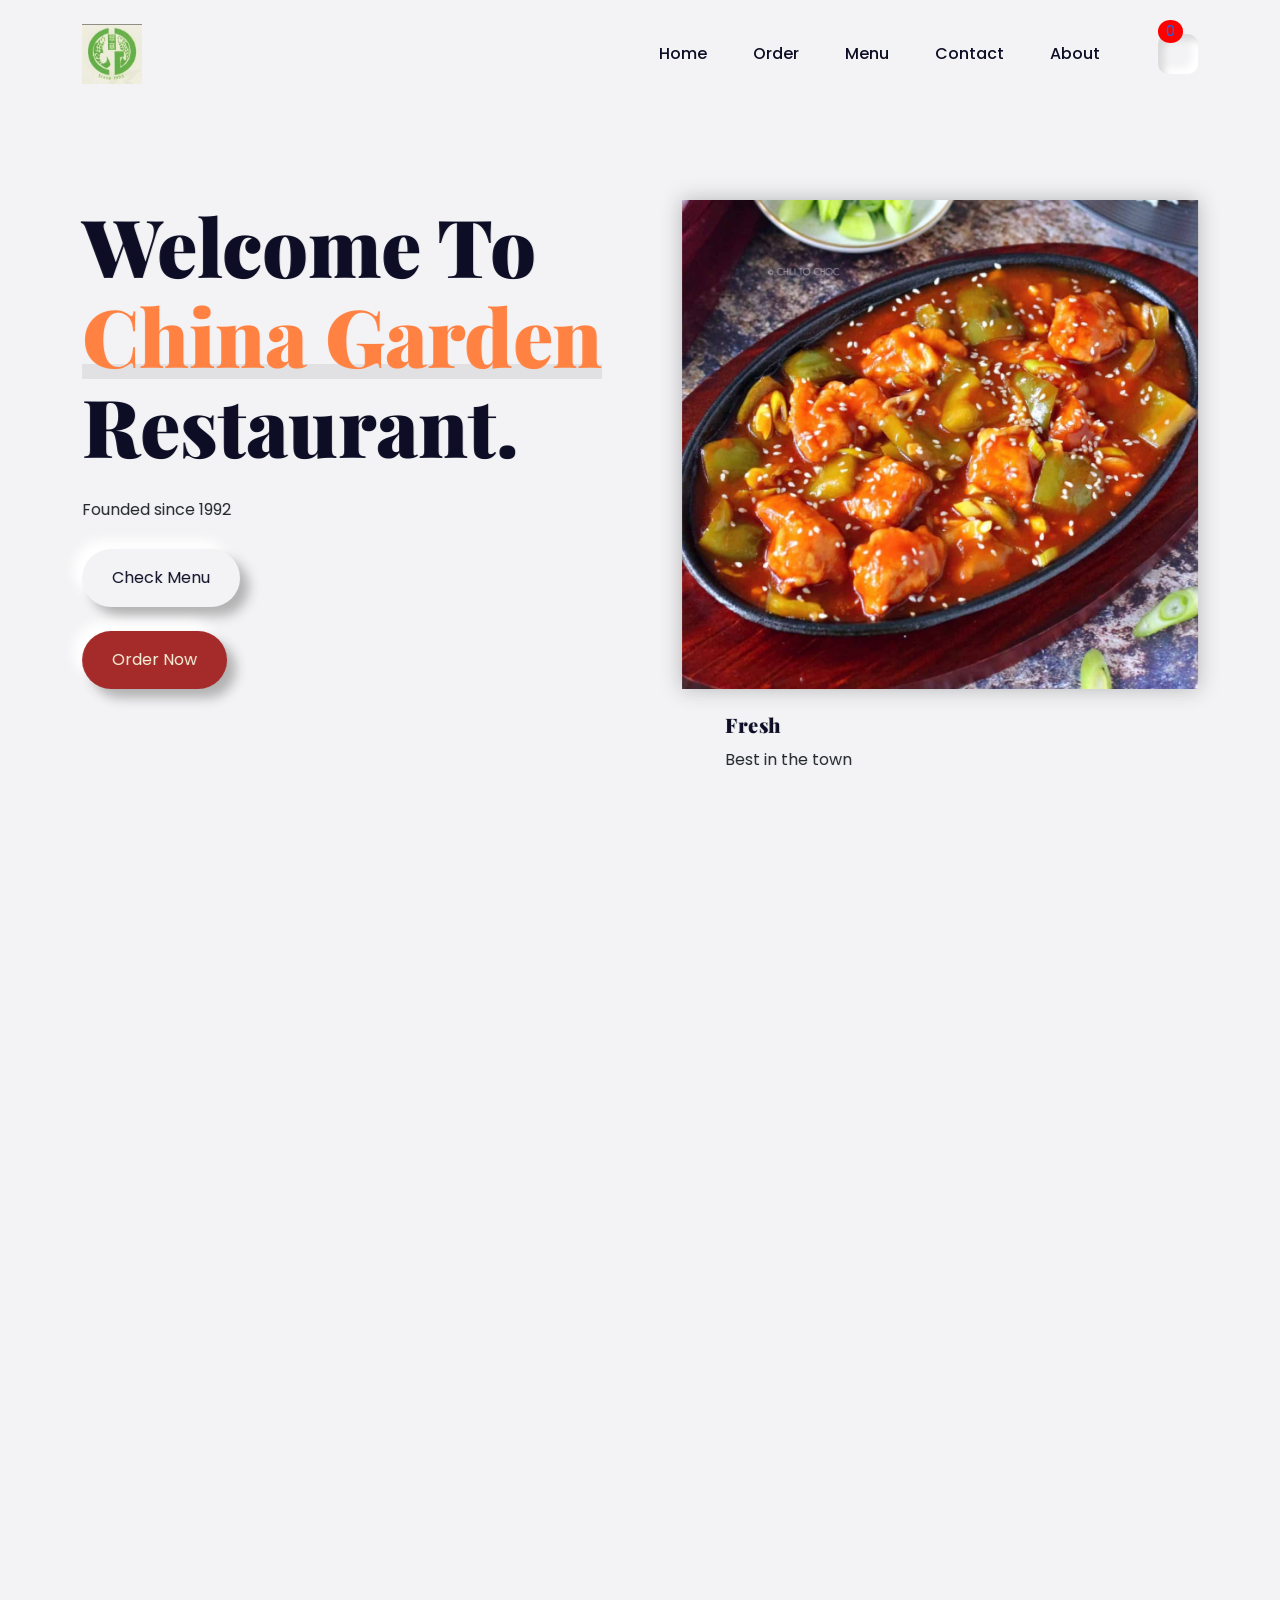
<file: index.html>
<!DOCTYPE html>
<html lang="en">

<head>
    <meta charset="UTF-8">
    <meta http-equiv="X-UA-Compatible" content="IE=edge">
    <meta name="viewport" content="width=device-width, initial-scale=1.0">
    <title>Food Website</title>
    <link rel="stylesheet" href="cart.css">
    <!-- for icons  -->
    <link rel="stylesheet" href="https://unicons.iconscout.com/release/v4.0.0/css/line.css">
    <!-- bootstrap  -->
    <link rel="stylesheet" href="assets/css/bootstrap.min.css">
    <!-- for swiper slider  -->
    <link rel="stylesheet" href="assets/css/swiper-bundle.min.css">

    <!-- fancy box  -->
    <link rel="stylesheet" href="assets/css/jquery.fancybox.min.css">
    <!-- custom css  -->
    <link rel="stylesheet" href="style.css">
</head>

<body class="body-fixed">
    <!-- start of header  -->
    <header class="site-header">
        <div class="container">
            <div class="row">
                <div class="col-lg-2">
                    <div class="header-logo">
                        <a href="index.html">
                            <img src="BioSycle_logo.jpg" width="60" height="60" alt="Logo">
                        </a>
                    </div>
                </div>
                <div class="col-lg-10">
                    <div class="main-navigation">
                        <button class="menu-toggle"><span></span><span></span></button>
                        <nav class="header-menu">
                            <ul class="menu food-nav-menu">
                                <li><a href="#home">Home</a></li>
                                <li><a href="#menu">Order</a></li>
                                <li><a href="#blog">Menu</a></li>
                                <li><a href="#book">Contact</a></li>
                                <li><a href="#about">About</a></li>
                            </ul>
                        </nav>
                        <div class="header-right">
                            <a href="javascript:void(0)" class="header-btn header-cart">
                                <i class="uil uil-shopping-bag"></i>
                              <!----  <span class="cart-number">3</span> -->
                            </a>
                        </div>
                        <div class="whole-cart-window hide">
                            <h5>Item(s) In Bag</h5>
                            <div class="cart-wrapper">
                            </div>
                            <div class="subtotal">Subtotal: $0.00</div>
                            <div class="close-bag" onclick="hide_cart()">Hide</div>
                            <div class="checkout" onclick="checkout_view()">Check Out</div>
                       <!---    <div class="view-cart"><a href="#checkout">View Item</a></div> -->
                        </div>
                    </div>
                </div>
            </div>
        </div>
    </header>
    <!-- header ends  -->

    <div id="viewport">
        <div id="js-scroll-content">
            <section class="main-banner" id="home">
                <div class="sec-wp">
                    <div class="container">
                        <div class="row">
                            <div class="col-lg-6">
                                <div class="banner-text">
                                    <h1 class="h1-title">
                                        Welcome to
                                        <span>China Garden</span>
                                        restaurant.
                                    </h1>
                                    <p> Founded since 1992</p>
                                    <div class="banner-btn mt-4">
                                        <a href="#blog" class="sec-btn">Check Menu</a>
                                    </div>
                                    <div class="banner-btn mt-4">
                                        <a href="#menu" class="sec-btn" style="background-color:brown; color:beige">Order Now</a>
                                    </div>
                                </div>
                            </div>
                            <div class="col-lg-6">
                                <div class="banner-img-wp">
                                    <div class="banner-img" style="background-image: url(assets/images/ChineseFood.jpg);">
                                    </div>
                                </div>
                                <div class="banner-img-text mt-4 m-auto">
                                    <h5 class="h5-title">Fresh</h5>
                                    <p>Best in the town</p>
                                </div>
                            </div>
                        </div>
                    </div>
                </div>
            </section>

            <section class="about-sec section" id="about">
                <div class="container">
                    <div class="row">
                        <div class="col-lg-12">
                            <div class="sec-title text-center mb-5">
                                <p class="sec-sub-title mb-3">About Us</p>
                                <h2 class="h2-title">Our story</span></h2>
                                <div class="sec-title-shape mb-4">
                                    <img src="assets/images/title-shape.svg" alt="">
                                </div>
                                <p>Long history and trusted.</p>
                            </div>
                        </div>
                    </div>
                    <div class="row">
                        <div class="col-lg-8 m-auto">
                            <div class="about-video">
                                <div class="about-video-img" style="background-image: url(assets/images/about.jpg);">
                                </div>
                                <div class="play-btn-wp">
                                    <a href="assets/images/video.mp4" data-fancybox="video" class="play-btn">
                                        <i class="uil uil-play"></i>

                                    </a>
                                    <span>Watch The Recipe</span>
                                </div>
                            </div>
                        </div>
                    </div>
                </div>
            </section>

            <section class="blog-sec section" id="blog">
                <div class="container">
                    <div class="row">
                        <div class="col-lg-12">
                            <div class="sec-title text-center mb-5">
                                <p class="sec-sub-title mb-3">Main Menu</p>
                                <h4 style = "text-align: center; color: brown;">
                                    Please click on the right bottom <img src="assets/chat.png" width ="30px" height = "30px"> 
                                    to order with us or click on the menu item directly.</h4>
                        
                                <div class="sec-title-shape mb-4">
                                    <img src="assets/images/title-shape.svg" alt="">
                                </div>
                            </div>
                        </div>
                    </div>   
                    <div class="row">
                        <div class="col-lg-6 mt-5">
                            <h2 class="text-center">Lunch Special</h2> <h6 class="text-center"> (with egg roll and rice)</h6>
                            <ul class="menu-list">
                                <li><a href="#dish101">101. Kung Pao Chicken</a>       $7.50</li>
                                <li><a href="#dish102">102. Chicken Lo Mein</a>        $6.50</li>
                                <li><a href="#dish103">103. Shrimp Vegetable</a>       $7.50</li>
                                <li><a href="#dish104">104. Mongolia Beef</a>          $6.50</li>
                            </ul>
                        </div>
                        <div class="col-lg-6 mt-5">
                            <h2 class="text-center">Dinner Menu</h2>
                            <h4>Soups</h4>
                            <ul class="menu-list">
                                <li><a href="#dish201">201. Egg Drop</a>               $3.50</li>
                                <li><a href="#dish202">202. Hot & Sour</a>             $3.50</li>   
                            </ul>
                            <h4>Appetizers</h4>
                            <ul class="menu-list">
                                <li><a href="#dish203">203. Egg Rolls (2)</a>          $7.00</li>
                                <li><a href="#dish204">204. BBQ Ribs</a>               $12.50</li>  
                            </ul>
                            <h4>Drinks</h4>
                            <ul class="menu-list">
                                <li><a href="#dish205">205. Iced Tea</a>                    $1.00</li>
                                <li><a href="#dish206">206. Hot Tea</a>                     $1.00</li>  
                            </ul>
                            <h4>Dinner Plate</h4>
                            <ul class="menu-list">
                                <h6 class="text-center">Chicken</h6>
                                <li><a href="#dish301">301. Sesame Chicken</a>         $9.75</li>
                                <li><a href="#dish302">302. General Tao's Chicken</a>  $9.75</li>
                                <h6 class="text-center">Pork</h6>
                                <li><a href="#dish303">303. Pork and Vegetables</a>    $8.95</li>
                                <li><a href="#dish304">304. Traditional Meatball</a>   $9.95</li>
                                <h6 class="text-center">Beef</h6>
                                <li><a href="#dish305">305. Beef Lo Mein</a>            $8.75</li>
                                <li><a href="#dish306">306. Beef & Broccoli</a>         $9.95</li> 
                                <h6 class="text-center">Seafood</h6>
                                <li><a href="#dish307">307. Sweet & Sour Shrimp</a>     $10.95</li>
                                <li><a href="#dish308">308. Shrimp with Vegetable</a>   $10.95</li> 
                                <h6 class="text-center">Vegetable</h6>
                                <li><a href="#dish309">309. Mixed Vegetables</a>        $7.95</li>
                                <li><a href="#dish310">310. Garlic Tofu</a>             $7.95</li> 
                            </ul>
                        </div>
                    </div>
                </div>
            </section>

            <section style="background-image: url(assets/images/menu-bg.png);"
                class="our-menu section bg-light repeat-img" id="menu">
                <div class="sec-wp">
                    <div class="container">
                        <div class="row">
                            <div class="col-lg-12">
                                <div class="sec-title text-center mb-5">
                                    <p class="sec-sub-title mb-3">today's menu</p>
                                    <h2 class="h2-title">Authentic & healthy</span></h2>
                                    <div class="sec-title-shape mb-4">
                                        <img src="assets/images/title-shape.svg" alt="">
                                    </div>
                                </div>
                            </div>
                        </div>
                        <div class="menu-tab-wp">
                            <div class="row">
                                <div class="col-lg-12 m-auto">
                                    <div class="menu-tab text-center">
                                      
                                        <ul class="filters">
                                            <div class="filter-active"></div>
                                            <li class="filter" data-filter=".lunch">
                                                <img src="assets/images/menu-3.png" alt="">
                                                Lunch
                                            </li>
                                            <li class="filter" data-filter=".dinner">
                                                <img src="assets/images/menu-4.png" alt="">
                                                Dinner
                                            </li>
                                            <li class="filter" data-filter=".breakfast">
                                                <img src="assets/images/menu-2.png" alt="">
                                                Special
                                            </li>
                                            <li class="filter" data-filter=".all, .breakfast, .lunch, .dinner">
                                                <img src="assets/images/menu-1.png" alt="">
                                                All
                                            </li>
                                        </ul>
                                    
                                    </div>
                                </div>
                            </div>
                        </div>
                        <div class="menu-list-row">
                            <div class="row g-xxl-5 bydefault_show" id="menu-dish">
                                <div class="col-lg-4 col-sm-6 dish-box-wp lunch" data-cat="lunch">
                                    <div data-id= "1" class="dish-box text-center" id="dish101">
                                        <div class="dist-img">
                                            <img src="assets/images/dish/1.jpg" width=350px; height=200px; alt="">
                                        </div>
                                        <div class="dish-rating">
                                            5
                                            <i class="uil uil-star"></i>
                                        </div>
                                        <div class="dish-title">
                                            <h3 class="h3-title">Kung Pao Chicken</h3>
                                            <p>chicken stir-fried with diced vegetables in a spicy garlic sauce</p>
                                        </div>
                                        <div class="dish-info">
                                            <ul>
                                                <li>
                                                    <p>Type</p>
                                                    <b>Non Veg</b>
                                                </li>
                                                <li>
                                                    <p>Ordered</p>
                                                    <b>0</b>
                                                </li>
                                            </ul>
                                        </div>
                                        <div class="dist-bottom-row">
                                            <ul>
                                                <li>
                                                    <button class="dish-minus-btn">
                                                        <i class="uil uil-minus"></i>
                                                    </button>
                
                                                </li>
                                                <li>
                                                    <b>USD 7.50</b>
                                                </li>
                                                <li>
                                            
                                                    <button class="dish-add-btn">
                                                        <i class="uil uil-plus"></i>
                                                    </button>
                                                </li>
                                            </ul>
                                        </div>

                                    </div>
                                </div>

                                <!-- 2 -->
                                <div class="col-lg-4 col-sm-6 dish-box-wp lunch" data-cat="lunch">
                                    <div data-id= "2" class="dish-box text-center" id="dish102">
                                        <div class="dist-img">
                                            <img src="assets/images/dish/2.jpg" width=350px; height=200px; alt="">
                                        </div>
                                        <div class="dish-rating">
                                            4.3
                                            <i class="uil uil-star"></i>
                                        </div>
                                        <div class="dish-title">
                                            <h3 class="h3-title">Chicken Lo Mein</h3>
                                            <p>stir-fried mixed chicken & noodles in a spicy sauce</p>
                                        </div>
                                        <div class="dish-info">
                                            <ul>
                                                <li>
                                                    <p>Type</p>
                                                    <b>Non Veg</b>
                                                </li>
                                                <li>
                                                    <p>Ordered</p>
                                                    <b>0</b>
                                                </li>
                                            </ul>
                                        </div>
                                        <div class="dist-bottom-row">
                                            <ul>
                                                <li>
                                                    <button class="dish-minus-btn">
                                                        <i class="uil uil-minus"></i>
                                                    </button>
                
                                                </li>
                                                <li>
                                                    <b>USD 6.50</b>
                                                </li>
                                                <li>
                                                    <button class="dish-add-btn">
                                                        <i class="uil uil-plus"></i>
                                                    </button>
                                                </li>
                                            </ul>
                                        </div>
                                    </div>
                                </div>
                                <!-- 3 -->
                                <div class="col-lg-4 col-sm-6 dish-box-wp lunch" data-cat="lunch">
                                    <div data-id= "3" class="dish-box text-center" id="dish103">
                                        <div class="dist-img">
                                            <img src="assets/images/dish/3.jpg" width=350px; height=200px; alt="">
                                        </div>
                                        <div class="dish-rating">
                                            4
                                            <i class="uil uil-star"></i>
                                        </div>
                                        <div class="dish-title">
                                            <h3 class="h3-title">Shrimp Vegetable</h3>
                                            <p>shrimp stir-fried with an array of vegetables in a garlic sauce</p>
                                        </div>
                                        <div class="dish-info">
                                            <ul>
                                                <li>
                                                    <p>Type</p>
                                                    <b>Non Veg</b>
                                                </li>
                                                <li>
                                                    <p>Ordered</p>
                                                    <b>0</b>
                                                </li>
                                            </ul>
                                        </div>
                                        <div class="dist-bottom-row">
                                            <ul>
                                                <li>
                                                    <button class="dish-minus-btn">
                                                        <i class="uil uil-minus"></i>
                                                    </button>
                
                                                </li>
                                                <li>
                                                    <b>USD 7.50</b>
                                                </li>
                                                <li>
                                                    <button class="dish-add-btn">
                                                        <i class="uil uil-plus"></i>
                                                    </button>
                                                </li>
                                            </ul>
                                        </div>
                                    </div>
                                </div>

                                <!-- 4 -->
                                <div class="col-lg-4 col-sm-6 dish-box-wp lunch" data-cat="lunch">
                                    <div data-id= "4" class="dish-box text-center" id="dish104">
                                        <div class="dist-img">
                                            <img src="assets/images/dish/4.jpg" width=350px; height=200px; alt="">
                                        </div>
                                        <div class="dish-rating">
                                            4.5
                                            <i class="uil uil-star"></i>
                                        </div>
                                        <div class="dish-title">
                                            <h3 class="h3-title">Mongolia Beef</h3>
                                            <p>marinated beef stir-fried with onions & carrots in a sweet peppery sauce</p>
                                        </div>
                                        <div class="dish-info">
                                            <ul>
                                                <li>
                                                    <p>Type</p>
                                                    <b>Non Veg</b>
                                                </li>
                                                <li>
                                                    <p>Ordered</p>
                                                    <b>0</b>
                                                </li>
                                            </ul>
                                        </div>
                                        <div class="dist-bottom-row">
                                            <ul>
                                                <li>
                                                    <button class="dish-minus-btn">
                                                        <i class="uil uil-minus"></i>
                                                    </button>
                
                                                </li>
                                                <li>
                                                    <b>USD 6.50</b>
                                                </li>
                                                <li>
                                                    <button class="dish-add-btn">
                                                        <i class="uil uil-plus"></i>
                                                    </button>
                                                </li>
                                            </ul>
                                        </div>
                                    </div>
                                </div>

                                <!-- 5 -->
                                <div class="col-lg-4 col-sm-6 dish-box-wp dinner" data-cat="dinner">
                                    <div data-id= "5" class="dish-box text-center" id="dish301">
                                        <div class="dist-img">
                                            <img src="assets/images/dish/5.jpg" width=350px; height=200px; alt="">
                                        </div>
                                        <div class="dish-rating">
                                            5
                                            <i class="uil uil-star"></i>
                                        </div>
                                        <div class="dish-title">
                                            <h3 class="h3-title">Sesame Chicken</h3>
                                            <p>deep-fried tender chicken sauteed with sweet tangy sauce and sesame</p>
                                        </div>
                                        <div class="dish-info">
                                            <ul>
                                                <li>
                                                    <p>Type</p>
                                                    <b>Non Veg</b>
                                                </li>
                                                <li>
                                                    <p>Ordered</p>
                                                    <b>0</b>
                                                </li>
                                            </ul>
                                        </div>
                                        <div class="dist-bottom-row">
                                            <ul>
                                                <li>
                                                    <button class="dish-minus-btn">
                                                        <i class="uil uil-minus"></i>
                                                    </button>
                
                                                </li>
                                                <li>
                                                    <b>USD 9.75</b>
                                                </li>
                                                <li>
                                                    <button class="dish-add-btn">
                                                        <i class="uil uil-plus"></i>
                                                    </button>
                                                </li>
                                            </ul>
                                        </div>
                                    </div>
                                </div>
                                <!-- 6 -->
                                <div class="col-lg-4 col-sm-6 dish-box-wp dinner" data-cat="dinner">
                                    <div data-id= "6" class="dish-box text-center" width=350px; height=200px; id="dish302">
                                        <div class="dist-img">
                                            <img src="assets/images/dish/6.jpg" width=350px; height=200px; alt="">
                                        </div>
                                        <div class="dish-rating">
                                            5
                                            <i class="uil uil-star"></i>
                                        </div>
                                        <div class="dish-title">
                                            <h3 class="h3-title">General Tao's Chicken</h3>
                                            <p>deep-fried tender chicken sauteed with general Tao sauce</p>
                                        </div>
                                        <div class="dish-info">
                                            <ul>
                                                <li>
                                                    <p>Type</p>
                                                    <b>Non Veg</b>
                                                </li>
                                                <li>
                                                    <p>Ordered</p>
                                                    <b>0</b>
                                                </li>
                                            </ul>
                                        </div>
                                        <div class="dist-bottom-row">
                                            <ul>
                                                <li>
                                                    <button class="dish-minus-btn">
                                                        <i class="uil uil-minus"></i>
                                                    </button>
                
                                                </li>
                                                <li>
                                                    <b>USD 9.75</b>
                                                </li>
                                                <li>
                                                    <button class="dish-add-btn">
                                                        <i class="uil uil-plus"></i>
                                                    </button>
                                                </li>
                                            </ul>
                                        </div>
                                    </div>
                                </div>
                                <!-- 7 -->
                                <div class="col-lg-4 col-sm-6 dish-box-wp dinner" data-cat="dinner">
                                    <div data-id= "7" class="dish-box text-center" id="dish303">
                                        <div class="dist-img">
                                            <img src="assets/images/dish/7.jpg" width=350px; height=200px; alt="">
                                        </div>
                                        <div class="dish-rating">
                                            5
                                            <i class="uil uil-star"></i>
                                        </div>
                                        <div class="dish-title">
                                            <h3 class="h3-title">Pork and Vegetables</h3>
                                            <p>strips of pork stir-fried with vegetables</p>
                                        </div>
                                        <div class="dish-info">
                                            <ul>
                                                <li>
                                                    <p>Type</p>
                                                    <b>Non Veg</b>
                                                </li>
                                                <li>
                                                    <p>Ordered</p>
                                                    <b>0</b>
                                                </li>
                                            </ul>
                                        </div>
                                        <div class="dist-bottom-row">
                                            <ul>
                                                <li>
                                                    <button class="dish-minus-btn">
                                                        <i class="uil uil-minus"></i>
                                                    </button>
                
                                                </li>
                                                <li>
                                                    <b>USD 8.95</b>
                                                </li>
                                                <li>
                                                    <button class="dish-add-btn">
                                                        <i class="uil uil-plus"></i>
                                                    </button>
                                                </li>
                                            </ul>
                                        </div>
                                    </div>
                                </div>

                                <!-- 8 -->
                                <div class="col-lg-4 col-sm-6 dish-box-wp dinner" data-cat="dinner">
                                    <div data-id= "8" class="dish-box text-center" id="dish304">
                                        <div class="dist-img">
                                            <img src="assets/images/dish/8.jpg" width=350px; height=200px; alt="">
                                        </div>
                                        <div class="dish-rating">
                                            5
                                            <i class="uil uil-star"></i>
                                        </div>
                                        <div class="dish-title">
                                            <h3 class="h3-title">Traditional Meatball</h3>
                                            <p>deep-fried ground pork meatball sauteed with brown tangy sauce</p>
                                        </div>
                                        <div class="dish-info">
                                            <ul>
                                                <li>
                                                    <p>Type</p>
                                                    <b>Non Veg</b>
                                                </li>
                                                <li>
                                                    <p>Ordered</p>
                                                    <b>0</b>
                                                </li>
                                            </ul>
                                        </div>
                                        <div class="dist-bottom-row">
                                            <ul>
                                                <li>
                                                    <button class="dish-minus-btn">
                                                        <i class="uil uil-minus"></i>
                                                    </button>
                
                                                </li>
                                                <li>
                                                    <b>USD 9.95</b>
                                                </li>
                                                <li>
                                                    <button class="dish-add-btn">
                                                        <i class="uil uil-plus"></i>
                                                    </button>
                                                </li>
                                            </ul>
                                        </div>
                                    </div>
                                </div>
                              
                                <!-- 9 -->
                                <div class="col-lg-4 col-sm-6 dish-box-wp dinner" data-cat="dinner">
                                    <div data-id= "9" class="dish-box text-center" id="dish305">
                                        <div class="dist-img">
                                            <img src="assets/images/dish/9.jpg" width=350px; height=200px; alt="">
                                        </div>
                                        <div class="dish-rating">
                                            5
                                            <i class="uil uil-star"></i>
                                        </div>
                                        <div class="dish-title">
                                            <h3 class="h3-title">Beef Lo Mein</h3>
                                            <p>stir-fried beef & noodles in a spicy sauce</p>
                                        </div>
                                        <div class="dish-info">
                                            <ul>
                                                <li>
                                                    <p>Type</p>
                                                    <b>Non Veg</b>
                                                </li>
                                                <li>
                                                    <p>Ordered</p>
                                                    <b>0</b>
                                                </li>
                                            </ul>
                                        </div>
                                        <div class="dist-bottom-row">
                                            <ul>
                                                <li>
                                                    <button class="dish-minus-btn">
                                                        <i class="uil uil-minus"></i>
                                                    </button>
                
                                                </li>
                                                <li>
                                                    <b>USD 8.75</b>
                                                </li>
                                                <li>
                                                    <button class="dish-add-btn">
                                                        <i class="uil uil-plus"></i>
                                                    </button>
                                                </li>
                                            </ul>
                                        </div>
                                    </div>
                                </div>

                                <!-- 10 -->
                                <div class="col-lg-4 col-sm-6 dish-box-wp dinner" data-cat="dinner">
                                    <div data-id= "10" class="dish-box text-center" id="dish306">
                                        <div class="dist-img">
                                            <img src="assets/images/dish/10.jpg" width=350px; height=200px; alt="">
                                        </div>
                                        <div class="dish-rating">
                                            5
                                            <i class="uil uil-star"></i>
                                        </div>
                                        <div class="dish-title">
                                            <h3 class="h3-title">Beef & Broccoli</h3>
                                            <p>beef stir-fried with broccoli in a brown garlic sauce</p>
                                        </div>
                                        <div class="dish-info">
                                            <ul>
                                                <li>
                                                    <p>Type</p>
                                                    <b>Non Veg</b>
                                                </li>
                                                <li>
                                                    <p>Ordered</p>
                                                    <b>0</b>
                                                </li>
                                            </ul>
                                        </div>
                                        <div class="dist-bottom-row">
                                            <ul>
                                                <li>
                                                    <button class="dish-minus-btn">
                                                        <i class="uil uil-minus"></i>
                                                    </button>
                
                                                </li>
                                                <li>
                                                    <b>USD 9.95</b>
                                                </li>
                                                <li>
                                                    <button class="dish-add-btn">
                                                        <i class="uil uil-plus"></i>
                                                    </button>
                                                </li>
                                            </ul>
                                        </div>
                                    </div>
                                </div>

                                <!-- 11 -->
                                <div class="col-lg-4 col-sm-6 dish-box-wp dinner" data-cat="dinner">
                                    <div data-id= "11" class="dish-box text-center" id="dish307">
                                        <div class="dist-img">
                                            <img src="assets/images/dish/11.jpg" width=350px; height=200px; alt="">
                                        </div>
                                        <div class="dish-rating">
                                            5
                                            <i class="uil uil-star"></i>
                                        </div>
                                        <div class="dish-title">
                                            <h3 class="h3-title">Sweat & Sour Shrimp</h3>
                                            <p>fried shrimp topped with sweet & sour sauce</p>
                                        </div>
                                        <div class="dish-info">
                                            <ul>
                                                <li>
                                                    <p>Type</p>
                                                    <b>Non Veg</b>
                                                </li>
                                                <li>
                                                    <p>Ordered</p>
                                                    <b>0</b>
                                                </li>
                                            </ul>
                                        </div>
                                        <div class="dist-bottom-row">
                                            <ul>
                                                <li>
                                                    <button class="dish-minus-btn">
                                                        <i class="uil uil-minus"></i>
                                                    </button>
                
                                                </li>
                                                <li>
                                                    <b>USD 10.95</b>
                                                </li>
                                                <li>
                                                    <button class="dish-add-btn">
                                                        <i class="uil uil-plus"></i>
                                                    </button>
                                                </li>
                                            </ul>
                                        </div>
                                    </div>
                                </div>

                                <!-- 12 -->
                                <div class="col-lg-4 col-sm-6 dish-box-wp dinner" data-cat="dinner">
                                    <div data-id= "12" class="dish-box text-center" id="dish308">
                                        <div class="dist-img">
                                            <img src="assets/images/dish/12.jpg" width=350px; height=200px; alt="">
                                        </div>
                                        <div class="dish-rating">
                                            5
                                            <i class="uil uil-star"></i>
                                        </div>
                                        <div class="dish-title">
                                            <h3 class="h3-title">Shrimp with Vegetable</h3>
                                            <p>shrimp stir-fried with mixed vegetable in garlic sauce</p>
                                        </div>
                                        <div class="dish-info">
                                            <ul>
                                                <li>
                                                    <p>Type</p>
                                                    <b>Non Veg</b>
                                                </li>
                                                <li>
                                                    <p>Ordered</p>
                                                    <b>0</b>
                                                </li>
                                            </ul>
                                        </div>
                                        <div class="dist-bottom-row">
                                            <ul>
                                                <li>
                                                    <button class="dish-minus-btn">
                                                        <i class="uil uil-minus"></i>
                                                    </button>
                
                                                </li>
                                                <li>
                                                    <b>USD 10.95</b>
                                                </li>
                                                <li>
                                                    <button class="dish-add-btn">
                                                        <i class="uil uil-plus"></i>
                                                    </button>
                                                </li>
                                            </ul>
                                        </div>
                                    </div>
                                </div>

                                <!-- 13 -->
                                <div class="col-lg-4 col-sm-6 dish-box-wp dinner" data-cat="dinner">
                                    <div data-id= "13" class="dish-box text-center" id="dish309">
                                        <div class="dist-img">
                                            <img src="assets/images/dish/13.jpg" width=350px; height=200px; alt="">
                                        </div>
                                        <div class="dish-rating">
                                            5
                                            <i class="uil uil-star"></i>
                                        </div>
                                        <div class="dish-title">
                                            <h3 class="h3-title">Mixed Vegetables</h3>
                                            <p>stir-fried vegetables in a light garlic sauce</p>
                                        </div>
                                        <div class="dish-info">
                                            <ul>
                                                <li>
                                                    <p>Type</p>
                                                    <b>Veg</b>
                                                </li>
                                                <li>
                                                    <p>Ordered</p>
                                                    <b>0</b>
                                                </li>
                                            </ul>
                                        </div>
                                        <div class="dist-bottom-row">
                                            <ul>
                                                <li>
                                                    <button class="dish-minus-btn">
                                                        <i class="uil uil-minus"></i>
                                                    </button>
                
                                                </li>
                                                <li>
                                                    <b>USD 7.95</b>
                                                </li>
                                                <li>
                                                    <button class="dish-add-btn">
                                                        <i class="uil uil-plus"></i>
                                                    </button>
                                                </li>
                                            </ul>
                                        </div>
                                    </div>
                                </div>

                                <!-- 14 -->
                                <div class="col-lg-4 col-sm-6 dish-box-wp dinner" data-cat="dinner">
                                    <div data-id= "14" class="dish-box text-center" id="dish310">
                                        <div class="dist-img">
                                            <img src="assets/images/dish/14.jpg" width=350px; height=200px; alt="">
                                        </div>
                                        <div class="dish-rating">
                                            5
                                            <i class="uil uil-star"></i>
                                        </div>
                                        <div class="dish-title">
                                            <h3 class="h3-title">Garlic Tofu</h3>
                                            <p>tofu stir-fried with chili peppers, garlic sauce</p>
                                        </div>
                                        <div class="dish-info">
                                            <ul>
                                                <li>
                                                    <p>Type</p>
                                                    <b>Veg</b>
                                                </li>
                                                <li>
                                                    <p>Ordered</p>
                                                    <b>0</b>
                                                </li>
                                            </ul>
                                        </div>
                                        <div class="dist-bottom-row">
                                            <ul>
                                                <li>
                                                    <button class="dish-minus-btn">
                                                        <i class="uil uil-minus"></i>
                                                    </button>
                
                                                </li>
                                                <li>
                                                    <b>USD 7.95</b>
                                                </li>
                                                <li>
                                                    <button class="dish-add-btn">
                                                        <i class="uil uil-plus"></i>
                                                    </button>
                                                </li>
                                            </ul>
                                        </div>
                                    </div>
                                </div>

                                <!-- 15 -->
                                <div class="col-lg-4 col-sm-6 dish-box-wp dinner" data-cat="dinner">
                                    <div data-id= "15" class="dish-box text-center" id="dish201">
                                        <div class="dist-img">
                                            <img src="assets/images/dish/15.jpg" width=350px; height=200px; alt="">
                                        </div>
                                        <div class="dish-rating">
                                            5
                                            <i class="uil uil-star"></i>
                                        </div>
                                        <div class="dish-title">
                                            <h3 class="h3-title">Egg Drop</h3>
                                            <p>20 calories</p>
                                        </div>
                                        <div class="dish-info">
                                            <ul>
                                                <li>
                                                    <p>Type</p>
                                                    <b>Veg</b>
                                                </li>
                                                <li>
                                                    <p>Ordered</p>
                                                    <b>0</b>
                                                </li>
                                            </ul>
                                        </div>
                                        <div class="dist-bottom-row">
                                            <ul>
                                                <li>
                                                    <button class="dish-minus-btn">
                                                        <i class="uil uil-minus"></i>
                                                    </button>
                
                                                </li>
                                                <li>
                                                    <b>USD 3.50</b>
                                                </li>
                                                <li>
                                                    <button class="dish-add-btn">
                                                        <i class="uil uil-plus"></i>
                                                    </button>
                                                </li>
                                            </ul>
                                        </div>
                                    </div>
                                </div>

                                <!-- 16 -->
                                <div class="col-lg-4 col-sm-6 dish-box-wp dinner" data-cat="dinner">
                                    <div data-id= "16" class="dish-box text-center" id="dish202">
                                        <div class="dist-img">
                                            <img src="assets/images/dish/16.jpg" width=350px; height=200px; alt="">
                                        </div>
                                        <div class="dish-rating">
                                            5
                                            <i class="uil uil-star"></i>
                                        </div>
                                        <div class="dish-title">
                                            <h3 class="h3-title">Hot & Sour</h3>
                                            <p>20 calories</p>
                                        </div>
                                        <div class="dish-info">
                                            <ul>
                                                <li>
                                                    <p>Type</p>
                                                    <b>Veg</b>
                                                </li>
                                                <li>
                                                    <p>Ordered</p>
                                                    <b>0</b>
                                                </li>
                                            </ul>
                                        </div>
                                        <div class="dist-bottom-row">
                                            <ul>
                                                <li>
                                                    <button class="dish-minus-btn">
                                                        <i class="uil uil-minus"></i>
                                                    </button>

                                                </li>
                                                <li>
                                                    <b>USD 3.50</b>
                                                </li>
                                                <li>
                                                    <button class="dish-add-btn">
                                                        <i class="uil uil-plus"></i>
                                                    </button>
                                                </li>
                                            </ul>
                                        </div>
                                    </div>
                                </div>

                                <!-- 17 -->
                                <div class="col-lg-4 col-sm-6 dish-box-wp dinner" data-cat="dinner">
                                    <div data-id= "17" class="dish-box text-center" id="dish203">
                                        <div class="dist-img">
                                            <img src="assets/images/dish/17.jpg" width=350px; height=200px; alt="">
                                        </div>
                                        <div class="dish-rating">
                                            5
                                            <i class="uil uil-star"></i>
                                        </div>
                                        <div class="dish-title">
                                            <h3 class="h3-title">Egg Rolls</h3>
                                            <p>50 calories</p>
                                        </div>
                                        <div class="dish-info">
                                            <ul>
                                                <li>
                                                    <p>Type</p>
                                                    <b>Veg</b>
                                                </li>
                                                <li>
                                                    <p>Ordered</p>
                                                    <b>0</b>
                                                </li>
                                            </ul>
                                        </div>
                                        <div class="dist-bottom-row">
                                            <ul>
                                                <li>
                                                    <button class="dish-minus-btn">
                                                        <i class="uil uil-minus"></i>
                                                    </button>

                                                </li>
                                                <li>
                                                    <b>USD 7.00</b>
                                                </li>
                                                <li>
                                                    <button class="dish-add-btn">
                                                        <i class="uil uil-plus"></i>
                                                    </button>
                                                </li>
                                            </ul>
                                        </div>
                                    </div>
                                </div>

                                <!-- 18 -->
                                <div class="col-lg-4 col-sm-6 dish-box-wp dinner" data-cat="dinner">
                                    <div data-id= "18" class="dish-box text-center" id="dish204">
                                        <div class="dist-img">
                                            <img src="assets/images/dish/18.jpg" width=350px; height=200px; alt="">
                                        </div>
                                        <div class="dish-rating">
                                            5
                                            <i class="uil uil-star"></i>
                                        </div>
                                        <div class="dish-title">
                                            <h3 class="h3-title">BBQ Ribs</h3>
                                            <p>50 calories</p>
                                        </div>
                                        <div class="dish-info">
                                            <ul>
                                                <li>
                                                    <p>Type</p>
                                                    <b>Non Veg</b>
                                                </li>
                                                <li>
                                                    <p>Ordered</p>
                                                    <b>0</b>
                                                </li>
                                            </ul>
                                        </div>
                                        <div class="dist-bottom-row">
                                            <ul>
                                                <li>
                                                    <button class="dish-minus-btn">
                                                        <i class="uil uil-minus"></i>
                                                    </button>

                                                </li>
                                                <li>
                                                    <b>USD 12.50</b>
                                                </li>
                                                <li>
                                                    <button class="dish-add-btn">
                                                        <i class="uil uil-plus"></i>
                                                    </button>
                                                </li>
                                            </ul>
                                        </div>
                                    </div>
                                </div>

                               <!-- 19 -->
                               <div class="col-lg-4 col-sm-6 dish-box-wp dinner" data-cat="dinner">
                                    <div data-id= "19" class="dish-box text-center" id="dish205">
                                        <div class="dist-img">
                                          <img src="assets/images/dish/19.jpg" width=350px; height=200px; alt="">
                                        </div>
                                        <div class="dish-rating">
                                            5
                                        <i class="uil uil-star"></i>
                                        </div>
                                        <div class="dish-title">
                                            <h3 class="h3-title">Iced Tea</h3>
                                            <p>30 calories</p>
                                         </div>
                                        <div class="dish-info">
                                            <ul>
                                                <li>
                                                    <p>Type</p>
                                                    <b>Veg</b>
                                                </li>
                                                <li>
                                                    <p>Ordered</p>
                                                    <b>0</b>
                                                </li>
                                            </ul>
                                        </div>
                                        <div class="dist-bottom-row">
                                            <ul>
                                                <li>
                                                    <button class="dish-minus-btn">
                                                        <i class="uil uil-minus"></i>
                                                    </button>
                                                </li>
                                                <li>
                                                    <b>USD 1.00</b>
                                                </li>
                                                <li>
                                                    <button class="dish-add-btn">
                                                        <i class="uil uil-plus"></i>
                                                    </button>
                                                </li>
                                            </ul>
                                        </div>
                                    </div>
                               </div> 

                               <!-- 20 -->
                               <div class="col-lg-4 col-sm-6 dish-box-wp dinner" data-cat="dinner">
                                    <div data-id= "20" class="dish-box text-center" id="dish206">
                                        <div class="dist-img">
                                            <img src="assets/images/dish/20.jpg" width=350px; height=200px; alt="">
                                        </div>
                                        <div class="dish-rating">
                                            5
                                            <i class="uil uil-star"></i>
                                        </div>
                                        <div class="dish-title">
                                            <h3 class="h3-title">Hot Tea</h3>
                                            <p>10 calories</p>
                                        </div>
                                        <div class="dish-info">
                                            <ul>
                                             <li>
                                                <p>Type</p>
                                                <b>Veg</b>
                                             </li>
                                             <li>
                                                <p>Ordered</p>
                                                <b>0</b>
                                             </li>
                                            </ul>
                                        </div>
                                        <div class="dist-bottom-row">
                                            <ul>
                                                <li>
                                                    <button class="dish-minus-btn">
                                                        <i class="uil uil-minus"></i>
                                                    </button>
                                                </li>
                                                <li>
                                                    <b>USD 1.00</b>
                                                </li>
                                                <li>
                                                    <button class="dish-add-btn">
                                                      <i class="uil uil-plus"></i>
                                                    </button>
                                                 </li>
                                            </ul>
                                        </div>
                                    </div>
                                </div>

                            </div>
                        </div>
                    </div>
                </div>
            </section>

            <section class="book-table section bg-light" id="book">
                <div class="book-table-shape">
                    <img src="assets/images/table-leaves-shape.png" alt="">
                </div>

                <div class="book-table-shape book-table-shape2">
                    <img src="assets/images/table-leaves-shape.png" alt="">
                </div>

                <div class="sec-wp">
                    <div class="container">
                        <div class="row">
                            <div class="col-lg-12">
                                <div class="sec-title text-center mb-5">
                                    <p class="sec-sub-title mb-3">Book Table</p>
                                    <h2 class="h2-title">Opening Table</h2>
                                    <div class="sec-title-shape mb-4">
                                        <img src="assets/images/title-shape.svg" alt="">
                                    </div>
                                </div>
                            </div>
                        </div>

                        <div class="book-table-info">
                            <div class="row align-items-center">
                                <div class="col-lg-4">
                                    <div class="table-title text-center">
                                        <h3>Monday to Thrusday</h3>
                                        <p>9:00 am - 22:00 pm</p>
                                    </div>
                                </div>
                                <div class="col-lg-4">
                                    <div class="call-now text-center">
                                        <h4>  646-440-5548 </h4>
                                        <i class="uil uil-phone" id="phone-icon"></i> 
                                        <h4 style = "text-align: center; color: brown;">  Please click on the right bottom <img src="assets/chat.png" width ="30px" height = "30px"> to book with us directly.</h4>
                                    </div>
                                </div>
                                <div class="col-lg-4">
                                    <div class="table-title text-center">
                                        <h3>Friday to Sunday</h3>
                                        <p>11::00 am to 20:00 pm</p>
                                    </div>
                                </div>
                                <div class="col-lg-4">
                                
                                        <div class="social-icon">
                                            <ul>
                                                <li>
                                                    <a href="#">
                                                        <i class="uil uil-facebook-f"></i>
                                                    </a>
                                                </li>
                                                <li>
                                                    <a href="#">
                                                        <i class="uil uil-instagram"></i>
                                                    </a>
                                                </li>
                                                <li>
                                                    <a href="#">
                                                        <i class="uil uil-github-alt"></i>
                                                    </a>
                                                </li>
                                                <li>
                                                    <a href="#">
                                                        <i class="uil uil-youtube"></i>
                                                    </a>
                                                </li>
                                            </ul>
                                        </div>
                                    
                                </div>
                            </div>
                        </div>

                        <div>
                        <iframe src="https://www.google.com/maps/embed?pb=!1m23!1m12!1m3!1d96789.38190100594!2d-73.99157932535984!3d40.703304935611186!2m3!1f0!2f0!3f0!3m2!1i1024!2i768!4f13.1!4m8!3e6!4m0!4m5!1s0x89c25c1cf4868125%3A0xc71e162d0c6487e3!2s133%20Irving%20Ave%2C%20Brooklyn%2C%20NY%2011237%2C%20United%20States!3m2!1d40.7033261!2d-73.9215394!5e0!3m2!1sen!2ssg!4v1690182983916!5m2!1sen!2ssg" width="600" height="450" style="border:0;" allowfullscreen="" loading="lazy" referrerpolicy="no-referrer-when-downgrade"></iframe>
                        </div>

                        <div class="row" id="gallery">
                            <div class="col-lg-10 m-auto">
                                <div class="book-table-img-slider" id="icon">
                                    <div class="swiper-wrapper">
                                        <a href="assets/images/bt1.jpg" data-fancybox="table-slider"
                                            class="book-table-img back-img swiper-slide"
                                            style="background-image: url(assets/images/bt1.jpg)"></a>
                                        <a href="assets/images/bt2.jpg" data-fancybox="table-slider"
                                            class="book-table-img back-img swiper-slide"
                                            style="background-image: url(assets/images/bt2.jpg)"></a>
                                        <a href="assets/images/bt3.jpg" data-fancybox="table-slider"
                                            class="book-table-img back-img swiper-slide"
                                            style="background-image: url(assets/images/bt3.jpg)"></a>
                                        <a href="assets/images/bt4.jpg" data-fancybox="table-slider"
                                            class="book-table-img back-img swiper-slide"
                                            style="background-image: url(assets/images/bt4.jpg)"></a>
                                        <a href="assets/images/bt1.jpg" data-fancybox="table-slider"
                                            class="book-table-img back-img swiper-slide"
                                            style="background-image: url(assets/images/bt1.jpg)"></a>
                                        <a href="assets/images/bt2.jpg" data-fancybox="table-slider"
                                            class="book-table-img back-img swiper-slide"
                                            style="background-image: url(assets/images/bt2.jpg)"></a>
                                        <a href="assets/images/bt3.jpg" data-fancybox="table-slider"
                                            class="book-table-img back-img swiper-slide"
                                            style="background-image: url(assets/images/bt3.jpg)"></a>
                                        <a href="assets/images/bt4.jpg" data-fancybox="table-slider"
                                            class="book-table-img back-img swiper-slide"
                                            style="background-image: url(assets/images/bt4.jpg)"></a>
                                    </div>

                                    <div class="swiper-button-wp">
                                        <div class="swiper-button-prev swiper-button">
                                            <i class="uil uil-angle-left"></i>
                                        </div>
                                        <div class="swiper-button-next swiper-button">
                                            <i class="uil uil-angle-right"></i>
                                        </div>
                                    </div>
                                    <div class="swiper-pagination"></div>
                                </div>
                            </div>
                        </div>


                    </div>
                </div>

            </section>


            

            <!-- footer starts  -->
            <footer class="site-footer" id="contact">
                <div class="top-footer section">
                    <div class="sec-wp">
                        <div class="container">
                            <div class="row">
                                <div class="col-lg-8">
                                    <div class="footer-flex-box">
                                        <div class="footer-table-info">
                                            <h3 class="h3-title">open hours</h3>
                                            <ul>
                                                <li><i class="uil uil-clock"></i> Mon-Thurs : 9am - 22pm</li>
                                                <li><i class="uil uil-clock"></i> Fri-Sun : 11am - 22pm</li>
                                            </ul>
                                        </div>
                                        <div class="footer-menu food-nav-menu">
                                            <h3 class="h3-title">Links</h3>
                                            <ul class="column-2">
                                                <li>
                                                    <a href="#" class="footer-active-menu">Home</a>
                                                </li>
                                                <li><a href="#about">About</a></li>
                                                <li><a href="#blog">Menu</a></li>
                                                <li><a href="#book">Contact</a></li>
                                            </ul>
                                        </div>
                                        <div class="footer-menu">
                                            <h3 class="h3-title">Company</h3>
                                            <ul>
                                                <li><a href="#">Terms & Conditions</a></li>
                                                <li><a href="#">Privacy Policy</a></li>
                                                <li><a href="#">Cookie Policy</a></li>
                                            </ul>
                                        </div>
                                    </div>
                                </div>
                            </div>
                        </div>
                    </div>
                </div>
                <div class="bottom-footer">
                    <div class="container">
                        <div class="row">
                            <div class="col-lg-12 text-center">
                                <div class="copyright-text">
                                    <p>Copyright &copy; 2023 <span class="name">BiosSycleTech </span>All Rights Reserved.
                                    </p>
                                </div>
                            </div>
                        </div>
                        <button class="scrolltop"><i class="uil uil-angle-up"></i></button>
                    </div>
                </div>
            </footer>

            <!-- Check Out -->
            <section class="checkout-sec section" id="checkout">
             <div class="checkout-wrapper">
        <!--- <div class="cart-item">
                
                  <div class="details">
                      <h6>Item Name</h6>
                  
                       <span class="quantity">Quantity: 1</span>
                          <span class="price">Price: $23.44</span>
                     
                  </div>
                  <div class="cancel"><i class="fas fa-window-close"></i></div>
               </div> -->
       <!-- item 2 -->
             </div>
            </section>

        </div>
    </div>


    <!-- jquery  -->
    <script src="assets/js/jquery-3.5.1.min.js"></script>
    <!-- bootstrap -->
    <script src="assets/js/bootstrap.min.js"></script>
    <script src="assets/js/popper.min.js"></script>

    <!-- fontawesome  -->
    <script src="assets/js/font-awesome.min.js"></script>

    <!-- swiper slider  -->
    <script src="assets/js/swiper-bundle.min.js"></script>

    <!-- mixitup -- filter  -->
    <script src="assets/js/jquery.mixitup.min.js"></script>

    <!-- fancy box  -->
    <script src="assets/js/jquery.fancybox.min.js"></script>

    <!-- parallax  -->
    <script src="assets/js/parallax.min.js"></script>

    <!-- gsap  -->
    <script src="assets/js/gsap.min.js"></script>

    <!-- scroll trigger  -->
    <script src="assets/js/ScrollTrigger.min.js"></script>
    <!-- scroll to plugin  -->
    <script src="assets/js/ScrollToPlugin.min.js"></script>
    <!-- rellax  -->
    <!-- <script src="assets/js/rellax.min.js"></script> -->
    <!-- <script src="assets/js/rellax-custom.js"></script> -->
    <!-- smooth scroll  -->
    <script src="assets/js/smooth-scroll.js"></script>
    <!-- custom js  -->
    <script src="main.js"></script>

    <script src="assets/js/cart.js"></script>

    <script src="index.js"></script>
    <script type="text/javascript">
        (function(w, d, x, id){
          s=d.createElement('script');
          s.src='https://db08fjupg2abb.cloudfront.net/amazon-connect-chat-interface-client.js';
          s.async=1;
          s.id=id;
          d.getElementsByTagName('head')[0].appendChild(s);
          w[x] =  w[x] || function() { (w[x].ac = w[x].ac || []).push(arguments) };
        })(window, document, 'amazon_connect', 'f544ecd8-c691-40ac-bd79-710a684e6174');
        amazon_connect('styles', { openChat: { color: '#ffffff', backgroundColor: '#1a5412'}, closeChat: { color: '#ffffff', backgroundColor: '#205412'} });
        amazon_connect('snippetId', '[base64]');
        amazon_connect('supportedMessagingContentTypes', [ 'text/plain', 'text/markdown' ]);
      </script>
</body>

</html>
</file>
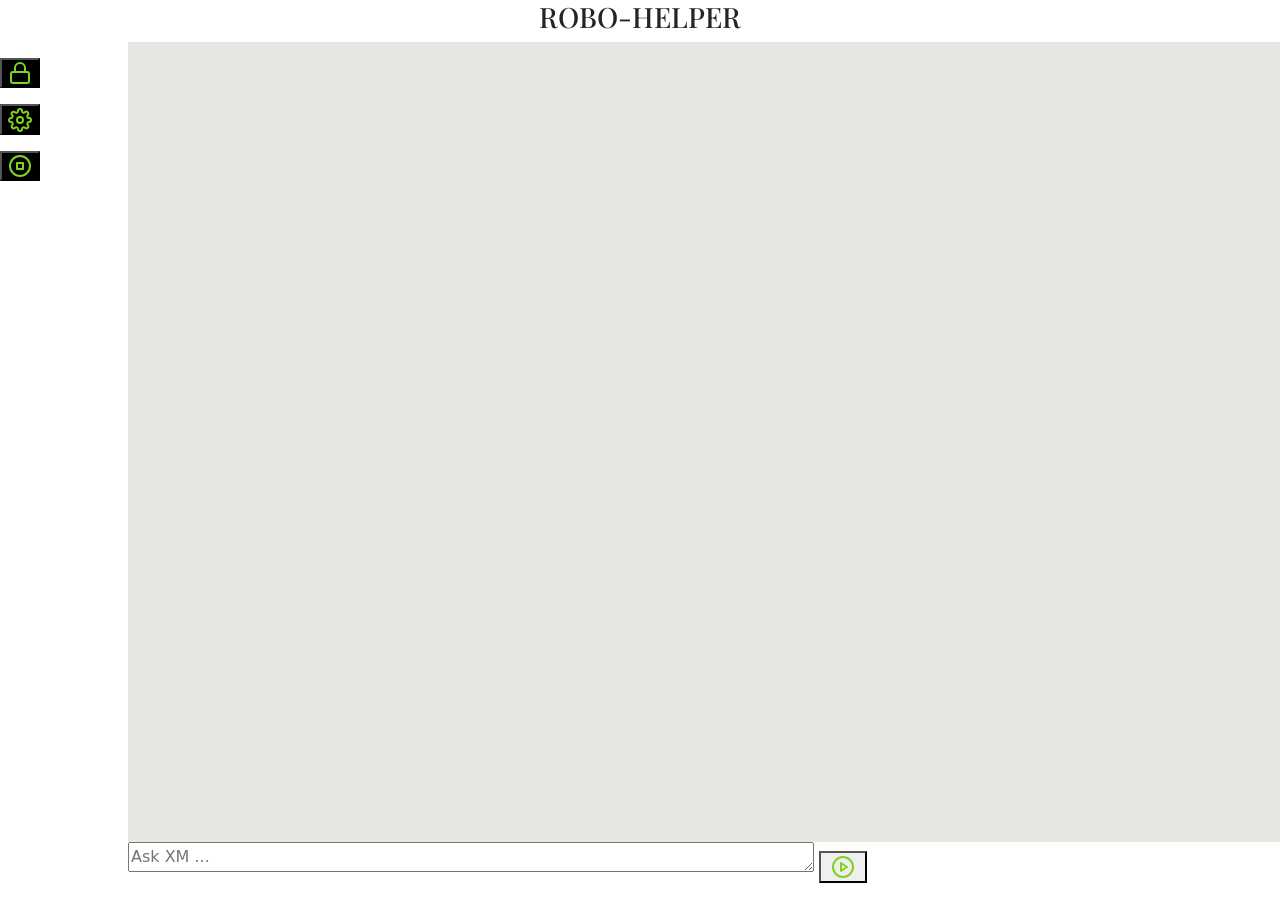
<file: index1.html>
<!DOCTYPE html>
<html lang="en">
  <head>
    <meta charset="utf-8" />
    <meta name="viewport" content="width=device-width, initial-scale=1" />
    <meta name="theme-color" content="#000000" />
    <title>Speech App</title>
    <link rel="stylesheet" href="style.css">
    <link href="https://cdn.jsdelivr.net/npm/bootstrap@5.0.0-beta1/dist/css/bootstrap.min.css" rel="stylesheet" />
  </head>
  <body>
    <h3 style = "text-align: center;"></h3>
    <div id="xm-chat" style="display: inline;">
        <div style = "width: 8%; float: left; align-content: left;">     
            </p>
            <button id="xm_login_menu" class="menubtn" style="background-color: black;"><img src = "assets/lock.svg" /></button>
            </p>
            <button id="xm_voice_menu" class="menubtn" style="background-color: black;"><img src = "assets/settings.svg" /></button>
            </p>
     <!--      <button id="xm_lang_menu" class="menubtn" style="background-color: lightskyblue;">Lang  </button>
          </p>
    //        <button id="xm_mute_menu" class="menubtn" style="background-color: lightskyblue;">Mute  </button>
    -->      </p>
            <button id="start-btn" class="menubtn" style="background-color: black;"><img src= "assets/stop-circle.svg" /></button>
        </div>
        <div style = "margin-left: 10%;">
            <div id="messages" style="height:50rem; width: 100%; overflow-y: auto; background-color: rgb(231, 230, 226);"></div>
            <form>
                <textarea name="prompt" rows="1" cols="82.5" placeholder="Ask XM ..."></textarea>
                <button id="submit" class="menubtn" style="width: 3rem; height: 2rem;"><img src = "assets/play-circle.svg" /></button>
            </form>
        </div>
    </div>
    <div id="xm-voice" style="display: none;">
        <h3>Select Language</h2>
        <button id="xm_lang_menu" class="menubtn" style="background-color: lightskyblue;">Chn  </button>
        <h2>Mute the Assistant</h2>
        <button id="xm_mute_menu" class="menubtn" style="background-color: lightskyblue;">Mute </button>
        <h2>Select Voice</h2>
        <select id="v_voices" class="form-select bg-secondary text-light"></select>
        <div class="d-flex mt-4 text-light">
            <div>
                <p style="color:black;">Volume</p>
                <input type="range" min="0" max="1" value="1" step="0.1" id="v_volume" />
                <span id="volume-label" class="ms-2">1</span>
            </div>
            <div class="mx-5">
                <p style="color:black;">Rate</p>
                <input type="range" min="0.1" max="10" value="1" id="v_rate" step="0.1" />
                <span id="rate-label" class="ms-2">1</span>
            </div>
            <div>
                <p style="color:black;">Pitch</p>
                <input type="range" min="0" max="2" value="1" step="0.1" id="v_pitch" />
                <span id="pitch-label" class="ms-2">1</span>
            </div>
        </div>
        <textarea id="trytext" class="form-control bg-dark text-light mt-5" cols="30" rows="10" placeholder="Type here..."></textarea>
        <div class="mb-5">
            <button id="v_start" class="btn btn-success mt-5 me-3">Start</button>
            <button id="v_pause" class="btn btn-warning mt-5 me-3">Pause</button>
            <button id="v_resume" class="btn btn-info mt-5 me-3">Resume</button>
            <button id="v_cancel" class="btn btn-danger mt-5 me-3">Cancel</button>
        </div>
        </p>
        <div>
            <button id="xm_chat_menu" style="background-color: lightseagreen;">Back</button>
        </div>
    </div>
    <div id="login-try" style = "display: none; width: 100%; height: 100%; padding: 30px; justify-content: center;">
        <div style= "width: 100%; height: 50%; padding: 30px; justify-content: center;">
          <input type="text" name="username" id="username-field" style= "height: 20%;" placeholder="Username">
          <br>
          <br>
          <input type="password" name="password" id="password-field" style= "height: 20%;" placeholder="Password">
          <br>
          <br>
          <button id="login_button" type="submit" style = "height: 20%; color: white;background-color: green; padding: 5px;">Login</button>    
        </div>
        <div style= "width: 100%; height: 100%; padding: 30px; justify-content: center;">
          <img src="assets/BioSycle_logo.jpg" alt="BioSycle" width="150rem" height="150rem" />
        </div>
    </div>
   </body>

    <script>
	var browserName = (function (agent) {
         switch (true) {
            case agent.indexOf("edge") > -1: return "MS Edge";
            case agent.indexOf("edg/") > -1: return "Edge ( chromium based)";
            case agent.indexOf("opr") > -1 && !!window.opr: return "Opera";
            case agent.indexOf("chrome") > -1 && !!window.chrome: return "Chrome";
            case agent.indexOf("trident") > -1: return "MS IE";
            case agent.indexOf("firefox") > -1: return "Mozilla Firefox";
            case agent.indexOf("safari") > -1: return "Safari";
            default: return "other";
         }
        }) (window.navigator.userAgent.toLowerCase());

       document.querySelector("h3").innerText = "ROBO-HELPER";  
	</script>

    <script src="index.js"></script>

    <script type="text/javascript">
        (function(w, d, x, id){
          s=d.createElement('script');
          s.src='https://db08fjupg2abb.cloudfront.net/amazon-connect-chat-interface-client.js';
          s.async=1;
          s.id=id;
          d.getElementsByTagName('head')[0].appendChild(s);
          w[x] =  w[x] || function() { (w[x].ac = w[x].ac || []).push(arguments) };
        })(window, document, 'amazon_connect', '3f3e2785-d167-4591-985e-1ffe5b8b4f92');
        amazon_connect('styles', { openChat: { color: '#ffffff', backgroundColor: '#123456'}, closeChat: { color: '#ffffff', backgroundColor: '#123456'} });
        amazon_connect('snippetId', '[base64]');
        amazon_connect('supportedMessagingContentTypes', [ 'text/plain', 'text/markdown' ]);
      </script>

      <script type="text/javascript">
  (function(w, d, x, id){
    s=d.createElement('script');
    s.src='https://db08fjupg2abb.cloudfront.net/amazon-connect-chat-interface-client.js';
    s.async=1;
    s.id=id;
    d.getElementsByTagName('head')[0].appendChild(s);
    w[x] =  w[x] || function() { (w[x].ac = w[x].ac || []).push(arguments) };
  })(window, document, 'amazon_connect', 'f544ecd8-c691-40ac-bd79-710a684e6174');
  amazon_connect('styles', { openChat: { color: '#ffffff', backgroundColor: '#1a5412'}, closeChat: { color: '#ffffff', backgroundColor: '#205412'} });
  amazon_connect('snippetId', '[base64]');
  amazon_connect('supportedMessagingContentTypes', [ 'text/plain', 'text/markdown' ]);
</script>
  </body>
</html>
</file>
<file: cart.css>
@import url('https://fonts.googleapis.com/css2?family=Lato:wght@300;400;700&display=swap');

*,
*::after{
margin:0;
padding:0;
box-sizing: border-box;
}
:root{
    --after-content:'2';
}

body{
    width:100vw;
    font-family: 'Lato', sans-serif;
}
header{
    position: fixed;
    left:0;
    right:0;
    top:0;
    height:12vh;
  
    display: flex;
    justify-content: space-around;
    align-items: center;
}
h1{
    color: #fff;
}
.cart-box{
    width:46% !important;
    position: absolute;
    left:52%;
    top:25%;
    /* border:solid 1px blue; */
    padding:10px 20px;
}
h2{
    font-size: x-large;
    padding:15px 10px;
}

.cart-wrapper{
    overflow-y: auto;
    max-height: 350px;
    width:24vw;
}
.subtotal{
    text-align: right;
    padding:5%;
}
.checkout, .view-cart, .close-bag{
    width:95%;
    text-align: center;
    cursor: pointer;
    background-color: brown;
    font-size: large;
    color: #fff;
    margin:10px auto;
    padding:10px 15px;
}
.view-cart, .close-bag{
    background-color: #fff;
    border: 2px solid brown;
    color: brown;
}

.cart-icon{
    text-align: right;
}

.cart-item{
  display:grid;
  grid-template-columns: 3fr 6fr 1fr;
  padding:5% 2%;
  border-bottom:solid 1px lightgray;  
}

.cart-item img{
    width:100%;
}
.cart-item .details{
    padding-left:10%;
}

.cart-item h3{
  text-align: left; 
  margin-bottom:5%; 
}

.cart-item .price{
display: block;
text-align: right;
margin-top: 35%; 
  }
  
 .quantity{
     display: block;
     margin-top:5%;
 } 

 .fa-window-close{
     color: brown;
 }
 .cancel{
     text-align: right;
 }
 .whole-cart-window{
     border: solid lightgray 1px;
     border-top:none;
     position: fixed;
     top:12vh;
     background-color: #fff;
     margin-right:2%;
 }

 .hide{
     display: none;
 }
.non-empty::after{
  content: var(--after-content);
  font-size: 15px;
  width:25px;
  display: inline-block;
  text-align: center;
  position: relative;
  top:-22px;
  right:20%;
  background-color: red;
  border-radius: 50%;
}

.card-wrapper{
    display: flex;
    flex-wrap: wrap;
}
.card-item{
    display: flex;
    flex-direction: column;
    min-width: 500px;
    height:600px;
    justify-content: center;
    align-items: center;
}
.card-item img{
    width:45%;
}
.card-item .details{
    text-align: center;    
}
.card-item p,.card-item h3 {
    margin-top:10px;   
}
.card-item span{
    display: block;
    margin-top:10px;
}
.add-to-cart-btn{
    width: fit-content;
    margin:auto;
    /* margin-top:10px; */
    padding: 10px 15px;
    cursor: pointer;
    background-color: brown;
    border-radius: 3px;
    font-size: medium;
    color:#fff
}
</file>
<file: style.css>
@import url('https://fonts.googleapis.com/css2?family=Playfair+Display:ital,wght@0,400;0,500;0,600;0,700;0,800;0,900;1,400;1,500;1,600;1,700;1,800;1,900&family=Poppins:ital,wght@0,100;0,200;0,300;0,400;0,500;0,600;0,700;0,800;1,100;1,200;1,300;1,400;1,500;1,600;1,700&display=swap');
/* font-family: 'Playfair Display', serif;
font-family: 'Poppins', sans-serif; */

body {
    font-family: 'Poppins', sans-serif;
    text-rendering: optimizeLegibility !important;
    background: #f3f3f5;
}

.body-fixed {
    position: fixed;
    width: 100%;
    height: 100vh;
    top: auto;
    left: auto;
}

body, html {
    overflow-x: hidden;
}

img {
    max-width: 100%;
}

.site-header {
    position: fixed;
    padding: 30px 0;
    display: flex;
    align-items: center;
    top: 0;
    left: 0;
    width: 100%;
    z-index: 99;
    transition: 0.5s;
    border-bottom: 1px solid transparent;
}

.site-header.sticky_head {
    background: rgb(255 255 255 / 80%);
    padding: 20px 0;
    border-color: #f2f2f2;
    backdrop-filter: blur(20px);
}

.main-navigation {
    display: flex;
    width: 100%;
    height: 100%;
    justify-content: flex-end;
    align-items: center;
}

.main-navigation .menu li {
    display: inline-block;
    position: relative;
    margin: 0 6px;
}

.main-navigation .menu li:first-child {
    margin-left: 0;
}

.main-navigation .menu li:last-child {
    margin-right: 0;
}

.main-navigation .menu li:hover>ul, .main-navigation .menu li.focus>ul {
    opacity: 1;
    margin-top: 6px;
    visibility: visible;
}

a {
    background-color: transparent;
    text-decoration: none !important;
    outline: none !important;
}

ul {
    list-style: none;
    margin: 0;
    padding: 0;
}

.main-navigation .menu ul a {
    width: 200px;
}

.main-navigation .menu li:hover>ul, .main-navigation .menu li.focus>ul {
    left: auto;
}

.main-navigation .menu li a {
    display: flex;
    transition: 0.3s;
    position: relative;
    justify-content: center;
    align-items: center;
    color: #0d0d25;
    text-transform: capitalize;
    font-weight: 500;
    padding: 5px 18px;
    border-radius: 30px;
}

.main-navigation .menu li a:hover, .main-navigation .menu li .active-menu, .main-navigation .menu .sub-menu li .active-sub-menu {
    color: #ff8243;
    background: #f3f3f5;
    box-shadow: inset 8px 8px 12px #e2e2e2, inset -8px -8px 12px #ffffff;
}

.header-right {
    margin-left: 40px;
    display: flex;
    flex-wrap: wrap;
    align-items: center;
}

.header-btn {
    width: 40px;
    height: 40px;
    display: inline-flex;
    justify-content: center;
    border-radius: 10px;
    position: relative;
    margin-left: 20px;
    transition: 0.3s;
    box-shadow: inset 6px 6px 7px #dadada, inset -6px -6px 7px #ffffff;
    align-items: center;
}

.cart-number {
    position: absolute;
    top: -10px;
    right: -10px;
    width: 22px;
    height: 22px;
    display: flex;
    justify-content: center;
    align-items: center;
    border-radius: 50%;
    background: #ffffff;
    font-size: 12px;
    border: 1px solid #bfbfbf;
    color: #ff8243;
}

.header-btn:hover {
    background: linear-gradient(145deg, #dcdcdc, #ffffff);
    box-shadow: 20px 20px 60px #cfcfd0, -20px -20px 60px #ffffff;
}

.header-search-form {
    position: relative;
}

.for-des {
    display: block !important;
}

.header-search-form button {
    background: transparent;
    border: none;
    padding: 0;
    position: absolute;
    right: 0;
    top: 50%;
    transform: translate(0, -50%);
    width: 48px;
    height: 100%;
    opacity: 0.5;
}

.header-search-form .form-input {
    font-size: 14px;
    padding-right: 40px;
    width: 200px;
    height: 40px;
}

.form-input::placeholder {
    color: rgba(70 69 71 / 0.7);
}

.form-input {
    width: 100%;
    height: 50px;
    outline: none !important;
    padding: 10px 15px;
    color: #0d0d25;
    appearance: none;
        -moz-appearance: none; /* Firefox */
        -webkit-appearance: none; /* Safari, Chrome, newer versions of Edge */
        -ms-appearance: none; /* Older versions of Edge */
    border-radius: 10px;
    border: none;
    background: #f8f8f8;
    box-shadow: inset 6px 6px 8px #dadada, inset -6px -6px 8px #ffffff;
}

* {
    -webkit-tap-highlight-color: transparent;
}

.uil {
    color: #ff8243;
}

@media screen and (min-width: 992px) {
    .menu-toggle {
        display: none;
    }
}

@media (min-width: 1500px) {
    .container {
        max-width: 1368px;
    }
}

@media (min-width: 2100px) {
    .container {
        max-width: 1400px;
    }
    p, body, button, input {
        font-size: 18px;
        line-height: 32px;
    }
}

@media (max-width: 1399px) {
    .header-right {
        margin-left: 20px;
    }
    .main-navigation .menu li {
        margin: 0 3px;
    }
}

@media (max-width: 1199px) {
    .header-btn {
        margin-left: 10px;
    }
    .header-right {
        margin-left: 10px;
    }
    .main-navigation .menu li {
        margin: 0;
    }
    .main-navigation .menu li a {
        padding: 4px 15px;
        font-size: 15px;
    }
    .header-search-form .form-input {
        width: 170px;
    }
}

@media (max-width: 991px) {
    .section {
        padding-top: 85px;
        padding-bottom: 85px;
    }
    .for-des {
        display: none !important;
    }
    .for-mob {
        display: block !important;
    }
    .site-header .container {
        max-width: 100%;
        padding: 0;
        height: 100%;
    }
    .site-header .container .row {
        margin: 0;
        height: 100%;
    }
    .site-header .container .row .col-lg-2 {
        width: auto;
        padding: 0;
        height: 100%;
        position: absolute;
        top: 0;
        left: 30px;
        z-index: 2;
        display: flex;
        align-items: center;
    }
    .menu-toggle {
        position: absolute;
        top: 50%;
        right: 30px;
        border: none;
        outline: none !important;
        background: transparent;
        width: 40px;
        height: 40px;
        transform: translate(0, -50%);
        z-index: 100;
        box-shadow: inset 6px 6px 7px #dadada, -6px -6px 10px #ffffff;
        border-radius: 10px;
        padding: 0 8px;
    }
    .menu-toggle span {
        display: block;
        width: 100%;
        height: 4px;
        background: #ff8243;
        margin-bottom: 5px;
        transition: 0.3s;
        border-radius: 5px;
        position: relative;
    }
    .menu-toggle span:last-child {
        margin: 0;
    }
    .toggled .menu-toggle span:nth-child(1) {
        transform: rotate(45deg);
        top: 5px;
    }
    .toggled .menu-toggle span:nth-child(2) {
        transform: rotate(-45deg);
        top: -4px;
    }
    .toggled .menu-toggle span:nth-child(3) {
        opacity: 0;
        height: 0;
    }
    .toggled .header-menu {
        transform: translateY(0);
    }
    .header-menu {
        height: 100vh;
        position: absolute;
        top: 0;
        left: 0;
        width: 100%;
        padding-top: max(9vh, 30px);
        padding-left: max(6vh, 30px);
        z-index: 99;
        transition: 1s cubic-bezier(0.165, 0.84, 0.44, 1);
        overflow-y: auto;
        transform: translateY(-100%);
        background-image: url(assets/images/blog-pattern-bg.png);
        background-position: center;
        background-color: #f3f3f5;
    }
    .main-navigation .menu li {
        display: block;
        float: none;
        margin: 0;
        margin-bottom: max(20px, 4vh);
    }
    .main-navigation .menu li a {
        display: inline-block;
        font-size: max(16px, 2vh);
    }
    .main-navigation .menu .sub-menu {
        max-width: 220px;
        opacity: 1;
        visibility: visible;
        display: none;
    }
    .main-navigation .menu .sub-menu li {
        margin-bottom: 5px;
    }
    .main-navigation .menu li:last-child {
        margin: 0;
    }
    .main-navigation .menu .sub-menu li a {
        color: #ff8243;
    }
    .header-btn.header-cart {
        display: inline;
    }
    .header-btn {
        margin: 0;
        margin-right: 70px;
    }
    .site-header {
        padding: 20px 0;
        box-shadow: 0px 10px 55px #d4d4d4;
    }
    .site-header.sticky_head, .site-header {
        background: rgb(255 255 255 / 90%);
    }
    body {
        height: auto !important;
    }
}

@media (max-width: 575px) {
    .container, .container-fluid {
        padding: 0 30px;
    }
}

@media (max-width: 400px) {
    .container, .container-fluid {
        padding: 0 15px;
    }
    .header-btn {
        margin-right: 56px;
    }
    .menu-toggle {
        right: 15px;
    }
    .site-header .container .row .col-lg-2 {
        left: 15px;
    }
}

/* ************************** */

@media screen and (min-width: 992px) {
    #viewport {
        overflow: hidden;
        position: fixed;
        height: 100%;
        width: 100%;
        top: 0;
        left: 0;
        bottom: 0;
        right: 0;
    }
    #js-scroll-content {
        position: absolute;
        overflow: hidden;
        width: 100%;
        top: 0;
        left: 0;
    }
}

@media (max-width: 991px) {
    #js-scroll-content {
        transform: unset !important;
    }
}

.main-banner {
    padding: 200px 0 300px;
    min-height: 100vh;
    position: relative;
}

.js-parallax-scene {
    position: absolute;
    top: 0;
    left: 0;
    width: 100%;
    height: 100%;
}

.banner-img-wp {
    width: 100%;
    height: 100%;
    padding-left: 30px;
}

.banner-img {
    width: 100%;
    height: 100%;
    background-size: cover;
    background-position: center;
    animation: biani 4.5s linear infinite alternate;
    box-shadow: 0 0px 20px rgba(36, 39, 37, 0.3);
}

@keyframes biani {
    0% {
        border-radius: 48% 52% 57% 43% / 34% 44% 56% 66%;
    }
    25% {
        border-radius: 62% 38% 64% 36% / 34% 55% 45% 66%;
    }
    50% {
        border-radius: 43% 57% 51% 49% / 33% 42% 58% 67%;
    }
    100% {
        border-radius: 40% 60% 43% 57% / 52% 32% 68% 48%;
    }
}

.banner-img-text .h5-title {
    text-transform: capitalize;
    letter-spacing: 0.5px;
}

.banner-img-text {
    max-width: 400px;
}

.banner-shape-1 img {
    position: absolute;
    left: 85%;
    top: 60px;
    max-width: 150px;
    pointer-events: none;
    filter: blur(3px);
}

.banner-shape-2 {
    top: auto !important;
    bottom: 0;
}

.banner-shape-2 img {
    position: absolute;
    bottom: 0;
    right: 82% !important;
    max-width: 410px;
    pointer-events: none;
    filter: blur(3px);
}

.sec-wp {
    position: relative;
    z-index: 4;
}

.h1-title {
    font-size: 90px;
    line-height: 108px;
    text-transform: capitalize;
    margin-bottom: 25px;
    font-weight: 900;
}

.h1-title span {
    color: #ff8243;
    background-image: linear-gradient(0deg, rgb(13 13 37 /8%), rgb(13 13 37 /8%));
    background-size: 100% 15px;
    background-position: 0 90%;
    background-repeat: no-repeat;
    display: inline;
    transition: 0.8s cubic-bezier(0.22, 0.78, 0.45, 1.02);
}

h1, h2, h3, h4, h5, h6 {
    color: #0d0d25;
    font-family: 'Playfair Display', serif;
    font-weight: 900;
}

p {
    font-size: 16px;
    line-height: 30px;
}

.sec-btn {
    min-width: 120px;
    min-height: 58px;
    background: #f3f3f5;
    box-shadow: 9px 9px 12px #b2b2b3, -9px -9px 12px #ffffff;
    display: inline-flex;
    justify-content: center;
    align-items: center;
    border-radius: 30px;
    color: #0d0d25;
    text-transform: capitalize;
    text-align: center;
    border: none;
    cursor: pointer;
    outline: none !important;
    transition: 0.8s cubic-bezier(0.22, 0.78, 0.45, 1.02);
    overflow: hidden;
    position: relative;
    z-index: 2;
    padding: 6px 30px;
}

.sec-btn:hover {
    border-color: #0d0d25;
    box-shadow: inset 9px 9px 12px #cccccc, inset -9px -9px 12px #ffffff;
    color: #0d0d25;
}

/* ******************** */

.brands-row {
    display: flex;
    justify-content: space-between;
    margin: 0 -15px;
}

.brands-box {
    padding: 0 15px;
    display: flex;
    align-items: center;
    justify-content: center;
}

.brands-box:hover {
    filter: brightness(0.3);
    opacity: 0.9;
}

.brand-title .h5-title {
    text-transform: uppercase;
    font-weight: 500;
    letter-spacing: 2px;
    opacity: 0.7;
}

/* ******************** */

.section {
    padding-top: 100px;
    padding-bottom: 100px;
    position: relative;
}

.sec-sub-title {
    text-transform: uppercase;
    display: inline-block;
    background: #f3f3f5;
    box-shadow: 9px 9px 12px #e4e4e4, -9px -9px 12px #ffffff;
    padding: 3px 20px;
    border-radius: 60px;
    color: #ff8243;
    font-size: 14px;
}

.h2-title {
    font-size: 46px;
    line-height: 56px;
    margin-bottom: 15px;
    text-transform: capitalize;
    position: relative;
}

.h2-title span, .h3-title span, .h4-title span, .h5-title span, .sub-title span {
    display: block;
}

.about-video-img {
    position: relative;
    overflow: hidden;
    width: 100%;
    height: 60vh;
    min-height: 400px;
    background-size: cover;
    background-position: center;
    border-radius: 40px;
    box-shadow: 0 0 20px rgb(36 39 37 / 30%);
    display: flex;
    align-items: center;
    justify-content: center;
    object-fit: contain;
}

.play-btn {
    width: 90px;
    height: 90px;
    background: #f3f3f5;
    box-shadow: 9px 9px 12px #b2b2b3, -9px -9px 12px #ffffff;
    border-radius: 50%;
    display: inline-flex;
    align-items: center;
    justify-content: center;
    transition: 0.5s;
    vertical-align: middle;
    position: relative;
    z-index: 2;
    padding-left: 4px;
    padding-top: 4px;
    font-size: 40px;
}

.play-btn:hover {
    box-shadow: inset 9px 9px 12px #cccccc, inset -9px -9px 12px #ffffff;
}

.play-btn-wp {
    text-align: center;
    margin-top: 40px;
    display: flex;
    justify-content: center;
    align-items: center;
}

.play-btn-wp span {
    margin-left: 20px;
    font-size: 20px;
    font-weight: bold;
    color: #bfbfbf;
}

/* ****** scrollbar design ******** */

::-webkit-scrollbar {
    width: 5px;
}

::-webkit-scrollbar-track {
    background-color: #bfbfbf;
}

::-webkit-scrollbar-thumb {
    background: #ff8243;
    border-radius: 10px;
}

::-webkit-scrollbar-thumb:hover {
    background: #f16620;
}

/* **************** */

.repeat-img {
    background-size: contain;
    background-repeat: repeat;
}

.menu-tab-wp {
    margin-bottom: 80px;
}

.menu-tab ul {
    padding: 10px;
    display: inline-block;
    border-radius: 60px;
    background: linear-gradient(145deg, #ececec, #ffffff);
    box-shadow: 28px 28px 55px #d4d4d4, -28px -28px 55px #ffffff;
    position: relative;
    z-index: 2;
}

.menu-tab ul li, .menu-tab ul .filter-active {
    display: inline-flex;
    text-transform: capitalize;
    font-size: 18px;
    line-height: normal;
    cursor: pointer;
    padding: 10px 26px;
    border-radius: 30px;
    transition: 0.3s;
    justify-content: center;
    align-items: center;
}

.filter-active {
    position: absolute;
    left: 0;
    top: 12px;
    min-height: 50px;
    z-index: -1;
}

.menu-tab ul li img {
    margin-right: 10px;
    position: relative;
    top: 1px;
}

.menu-tab ul .filter-active {
    color: #ffffff;
    background: linear-gradient(145deg, #e3a92b, #ffc933);
}

.menu-list-row .bydefault_show .dish-box-wp {
    display: inline-block !important;
}

.dish-box-wp {
    display: none;
}

.dish-box {
    border-radius: 30px;
    background: linear-gradient(145deg, #ececec, #ffffff);
    box-shadow: 28px 28px 45px #d4d4d4, -28px -28px 45px #ffffff;
    display: flow-root;
    padding: 0 30px 40px;
    padding-top: 0;
    margin: 130px 0 30px;
    transition: 0.8s cubic-bezier(0.22, 0.78, 0.45, 1.02);
}

.dish-box:hover {
    transform: scale(1.03);
}

.dist-img {
    margin-top: -130px;
    margin-bottom: 30px;
}

.dist-img img {
    box-shadow: 28px 28px 45px #d4d4d4, -28px -28px 45px #ffffff;
    border-radius: 50%;
    overflow: hidden;
}

.dish-rating {
    font-size: 20px;
    margin-bottom: 15px;
}

.dish-title {
    padding: 0 30px;
}

.dish-title .h3-title {
    text-transform: capitalize;
    margin-bottom: 5px;
    font-family: 'Playfair Display', serif;
    font-weight: bold;
    color: #0d0d25;
    transition: 0.3s;
    min-height: 76px;
    display: -webkit-box;
    -webkit-line-clamp: 2;
    -webkit-box-orient: vertical;
    overflow: hidden;
    font-weight: 900;
}

.dish-title p {
    color: #bfbfbf;
}

.dish-info ul, .dist-bottom-row ul {
    display: flex;
    justify-content: space-between;
    text-align: left;
}

.dish-info ul li {
    display: inline-block;
    flex: 1;
}

.dish-info ul li:last-child {
    text-align: right;
    border-left: 2px solid rgb(204 204 204 / 30%);
}

.dist-bottom-row ul li:last-child {
    text-align: right;
}

.dish-info ul li p {
    font-size: 18px;
    text-transform: capitalize;
    margin-bottom: 2px;
    font-weight: 300;
}

.dish-info ul li b {
    font-weight: 600;
}

.dish-info, .dist-bottom-row {
    padding: 0 30px;
}

.dish-info {
    border-bottom: 2px solid rgb(204 204 204 / 30%);
    margin: 30px 0 30px;
    padding-bottom: 30px;
}

.dist-bottom-row ul li {
    display: flex;
    align-items: center;
}

.dist-bottom-row ul li b {
    font-size: 30px;
}

.dish-add-btn {
    width: 40px;
    height: 40px;
    border: none;
    border-radius: 10px;
    color: #ffffff;
    transition: 0.3s;
    background: linear-gradient(145deg, #ffc954, #ffbc00);
    box-shadow: inset 4px 4px 8px #d6a029, inset -4px -4px 8px #ffd837;
}

.dish-add-btn i {
    color: #ffffff;
    font-size: 22px;
}

.dish-minus-btn {
    width: 40px;
    height: 40px;
    border: none;
    border-radius: 10px;
    color: #ffffff;
    transition: 0.3s;
    background: linear-gradient(145deg, #ffc954, #ffbc00);
    box-shadow: inset 4px 4px 8px #d6a029, inset -4px -4px 8px #ffd837;
}

.dish-minus-btn i {
    color: #ffffff;
    font-size: 22px;
}

.dish-add-btn:hover {
    background: linear-gradient(145deg, #e3a92b, #ffc933);
}

/* ************ */

.xxl-title {
    text-transform: capitalize;
    font-size: 52px;
    line-height: 72px;
    margin-bottom: 30px;
}

/* ****************** */

.book-table {
    overflow: hidden;
}

.book-table-shape img {
    position: absolute;
    top: -10px;
    right: 73%;
    width: 540px;
}

.book-table-shape.book-table-shape2 img {
    left: 74%;
    transform: scale(-1, 1);
}

.book-table-info {
    margin: 30px 0 20px;
}

.table-title {
    text-transform: capitalize;
    margin-bottom: 20px;
    letter-spacing: 1px;
}

.table-title p {
    font-size: 20px;
    line-height: 30px;
    margin: 0;
}

.call-now {
    border-left: 3px dotted rgb(13 13 37 /50%);
    border-right: 3px dotted rgb(13 13 37 /50%);
    padding: 15px 0;
}

.call-now i {
    width: 80px;
    height: 80px;
    display: flex;
    justify-content: center;
    align-items: center;
    border-radius: 50%;
    font-size: 26px;
    margin: 0 auto;
    margin-bottom: 25px;
    background: #f3f3f5;
    box-shadow: 9px 9px 12px #b2b2b3, -9px -9px 12px #ffffff;
    color: #ff8243;
}

.call-now a {
    font-size: 32px;
    font-weight: 500;
    color: #0d0d25;
    transition: 0.8s cubic-bezier(0.22, 0.78, 0.45, 1.02);
}

.call-now a:hover, .contact-info a:hover {
    color: #fcbc30;
}

#gallery {
    padding-top: 120px;
}

.book-table-img {
    height: 70vh;
    min-height: 500px;
    border-radius: 30px;
}

.back-img {
    background-position: center;
    background-size: cover;
}

.swiper-button-next::after, .swiper-button-prev::after {
    display: none;
}

.swiper-button-wp {
    position: relative;
    margin-top: 60px;
    display: flex;
    justify-content: space-between;
    height: 60px;
    align-items: center;
}

.swiper-button-next, .swiper-button-prev {
    position: unset;
    width: 60px;
    height: 60px;
    display: inline-flex;
    font-size: 30px;
    border-radius: 50%;
    overflow: hidden;
    margin: 0;
    color: #0d0d25;
    background: #ffffff;
    box-shadow: -20px 20px 60px #d4d4d4, 20px -20px 60px #ffffff;
    padding-top: 1px;
    padding-right: 2px;
    transition: 0.3s;
}

.swiper-button-next {
    box-shadow: 20px 20px 60px #d4d4d4, -20px -20px 60px #ffffff;
    padding-left: 3px;
}

.swiper-button-prev:hover {
    box-shadow: inset 5px 5px 20px #d4d4d4, inset -5px -5px 20px #ffffff;
    color: #fcbc30;
}

.swiper-button-next:hover {
    box-shadow: inset -5px 5px 20px #d4d4d4, inset 5px -5px 20px #ffffff;
    color: #fcbc30;
}

.swiper-pagination {
    padding: 10px 20px;
    display: inline-block;
    border-radius: 60px;
    background: linear-gradient(145deg, #ececec, #ffffff);
    box-shadow: 25px 28px 55px #d4d4d4, -28px -28px 55px #ffffff;
    max-width: fit-content;
    left: 50% !important;
    transform: translate(-50%, 0);
    bottom: 0 !important;
    color: #000;
}

.swiper-pagination-bullet {
    width: 10px;
    height: 10px;
    margin: 0px 10px !important;
    border-radius: 10px;
    transition: 0.8s cubic-bezier(0.22, 0.78, 0.45, 1.02);
}

.swiper-pagination-bullet-active {
    background: #fcbc30;
    width: 30px;
}

/* *************** */

.team-slider {
    position: relative;
}

.team-box {
    padding: 20px;
    border-radius: 30px;
    background: linear-gradient(145deg, #ececec, #ffffff);
    box-shadow: 28px 28px 45px #e6e6e6, -28px -28px 45px #ffffff;
    transition: 0.8s cubic-bezier(0.22, 0.78, 0.45, 1.02);
}

.team-box:hover {
    transform: scale(1.03);
}

.team-img {
    width: 100%;
    height: 480px;
    border-radius: 20px;
    margin-bottom: 20px;
    box-shadow: 9px 9px 18px rgb(194 194 194 /0.5), -9px -9px 18px rgb(255 255 255 / 0.5);
}

.team-box .h3-title {
    text-transform: capitalize;
    color: #0d0d25;
    font-weight: 600;
}

.social-icon {
    margin: 15px 0px 10px;
}

.social-icon ul li {
    display: inline-block;
    margin: 0 6px;
}

.social-icon ul li:last-child {
    margin-right: 0;
}

.social-icon ul li:first-child {
    margin-left: 0;
}

.social-icon ul li a {
    width: 50px;
    height: 50px;
    display: inline-flex;
    justify-content: center;
    align-items: center;
    border-radius: 50%;
    background: linear-gradient(145deg, #e6e6e6, #ffffff);
    box-shadow: 4px 4px 8px #d0d0d0, -4px -4px 8px #ffffff;
    color: #0d0d25;
    font-size: 19px;
}

.social-icon ul li a:hover {
    background: #ff8243;
}

.social-icon ul li a:hover i {
    color: #ffffff !important;
}

/* *************** */

.testimonials-img {
    position: relative;
}

.testimonials-img img {
    position: absolute;
    top: 60px;
    right: 30px;
    width: calc(100% + 5vw);
    max-width: initial;
}

.testimonials-box {
    display: flow-root;
    position: relative;
    padding: 30px;
    padding-top: 0;
    border-radius: 30px;
    margin: 50px 0 30px;
    background: linear-gradient(145deg, #ececec, #ffffff);
    box-shadow: 28px 28px 45px #e6e6e6, -28px -28px 45px #ffffff;
    transition: 0.8s cubic-bezier(0.22, 0.78, 0.45, 1.02);
}

.testimonials-box:hover {
    transform: scale(1.05);
    z-index: 2;
}

.testimonial-box-top {
    display: flex;
    justify-content: space-between;
    align-items: center;
    margin-bottom: 25px;
}

.testimonials-box-img {
    min-width: 100px;
    min-height: 100px;
    border-radius: 50%;
    margin-top: -50px;
    box-shadow: 10px 10px 60px #d4d4d4;
}

.testimonials-box-text .h3-title {
    margin-bottom: 10px;
    text-transform: capitalize;
}

.testimonials-box-text p {
    margin: 0;
    display: -webkit-box;
    -webkit-line-clamp: 3;
    -webkit-box-orient: vertical;
    overflow: hidden;
}

.star-rating-wp {
    display: block;
}

.star-rating {
    font-size: 22px;
    position: relative;
    margin-top: 20px;
    display: inline-block;
}

.star-rating::before {
    content: "\f005\f005\f005\f005\f005";
    font-family: "Font Awesome 5 Pro";
    font-weight: 900;
    color: #c8c8c8;
    filter: drop-shadow(0 0.6rem 0.3rem rgba(0, 0, 0, 0.05));
    letter-spacing: 4px;
}

.star-rating__fill {
    position: absolute;
    display: inline-block;
    top: 0;
    left: 0;
    overflow: hidden;
    animation: fill-star 2s ease-in-out;
}

.star-rating__fill::after {
    content: "\f005\f005\f005\f005\f005";
    font-family: "Font Awesome 5 Pro";
    font-weight: 900;
    color: #ff8243;
    letter-spacing: 4px;
}

@keyframes fill-star {
    0% {
        width: 0;
    }
}

/* *********** */

.faq-row {
    column-count: 3;
    margin: 0 -5px;
}

.faq-box {
    border: 1px solid #bfbfbf;
    border-radius: 30px;
    background-image: linear-gradient(145deg, #e4e4e4, #ffffff);
    break-inside: avoid;
    margin: 0 5px 30px;
    box-shadow: 10px 10px 30px rgb(207 207 208 / 20%), -10px -10px 30px rgb(255 255 255 / 90%);
}

.faq-box .h4-title {
    padding: 16px 30px;
    border-bottom: 1px solid #bfbfbf;
    text-transform: capitalize;
    font-weight: 600;
}

.faq-box p {
    padding: 8px 30px 20px;
    margin: 0;
}

/* *************** */

.blog-text .h4-title {
    text-transform: capitalize;
    margin-bottom: 15px;
    display: -webkit-box;
    -webkit-line-clamp: 2;
    -webkit-box-orient: vertical;
    overflow: hidden;
    font-weight: 900;
    font-family: "playfair Display";
    color: #0d0d25;
    transition: 0.3s;
}

.blog-text .h4-title:hover {
    color: #ff8243;
}

.blog-date {
    padding: 5px 15px;
    background: #f8f9fa;
    box-shadow: inset 5px 5px 10px #e2e2e2, inset -5px -5px 10px #e8e8e8;
    display: inline-block;
    border-radius: 8px;
    font-size: 14px;
    margin-bottom: 20px;
}

.blog-img {
    width: 100%;
    height: 280px;
    border-radius: 30px;
    margin-bottom: 20px;
}

.blog-box {
    padding: 30px 25px;
    border-radius: 30px;
    background: linear-gradient(145deg, #ececec, #fdfdfd);
    box-shadow: 30px 30px 50px #dcdcdc, -30px -30px 50px #ffffff;
    transition: 0.8s cubic-bezier(0.22, 0.78, 0.45, 1.02);
    margin-bottom: 30px;
}

.blog-box:hover {
    transform: scale(1.03);
}

/* ************************ */

.newsletter-box {
    padding: 60px;
    border-radius: 30px;
    position: relative;
    overflow: hidden;
}

.newsletter-form {
    margin-top: 20px;
    position: relative;
}

.newsletter-form button {
    position: absolute;
    right: 6px;
    top: 50%;
    transform: translate(0, -50%);
}

.newsletter-form .form-input {
    height: 68px;
    border-radius: 60px;
    padding: 0 150px 0 40px;
    background: linear-gradient(-145deg, #e4e4e4, #f9f9f9);
}

.newsletter-box-text {
    padding: 0 60px;
    color: #ffffff;
}

.newsletter-box-text .h2-title {
    color: #ffffff;
}

.bg-overlay {
    position: absolute;
    top: 0;
    left: 0;
    bottom: 0;
    right: 0;
    background: #f8f9fa;
    opacity: 0.96;
}

.dark-overlay {
    background: #0d0d25;
    opacity: 0.5;
}

.sec-btn.primary-btn {
    background: linear-gradient(145deg, #e26a2c, #ff8243);
    color: #ffff;
    border: none;
    box-shadow: 4px 4px 8px #9e9e9e, -4px -4px 8px #ffffff;
}

.sec-btn.primary-btn:hover {
    background: linear-gradient(145deg, #0c0c21, #0e0e28);
}

/* ***************** footer ****************** */

.top-footer, .bottom-footer {
    border-top: 1px solid rgb(204 204 204 / 40%);
    position: relative;
}

.footer-logo {
    margin-bottom: 30px;
}

.footer-info .social-icon {
    margin-top: 20px;
}

.footer-flex-box {
    display: flex;
    margin: 0 -10px;
}

.footer-flex-box>div {
    flex: 1;
    padding: 0 10px;
}

.footer-flex-box .h3-title {
    text-transform: capitalize;
    margin-bottom: 23px;
}

.footer-menu ul li a {
    color: #0d0d25;
    transition: 0.3s;
    text-transform: capitalize;
}

.footer-menu ul li a:hover, .footer-menu ul li .footer-active-menu {
    color: #ff8243;
}

.footer-menu ul li {
    margin-bottom: 8px;
}

.footer-table-info ul li {
    margin-bottom: 10px;
    text-transform: capitalize;
}

.uil-clocl {
    font-size: 17px;
}

.copyright-text {
    padding: 20px 0;
}

.copyright-text p {
    margin: 0;
}

.name {
    color: #ff8243;
    font-weight: bold;
}

.scrolltop {
    position: absolute;
    bottom: 10px;
    right: 30px;
    width: 50px;
    height: 50px;
    display: flex;
    justify-content: center;
    align-items: center;
    border-radius: 50%;
    background: #f3f3f5;
    box-shadow: 9px 9px 12px #b2b2b3, -9px -9px 12px #ffffff;
    color: #ff8243;
    font-size: 26px;
    transition: 0.8s cubic-bezier(0.22, 0.78, 0.45, 1.02);
    border: none;
}

.scrolltop:hover {
    box-shadow: inset 9px 9px 12px #cccccc, inset -9px -9px 12px #ffffff;
    color: #0d0d25;
}

/* **************** responsiveness ***************** */

@media (min-width: 2100px) {
    .container {
        max-width: 1400px;
    }
    p, body, button, input {
        font-size: 18px;
        line-height: 32px;
    }
}

@media (max-width: 1399px) {
    .h1-title {
        font-size: 80px;
        line-height: 90px;
    }
    .h3-title {
        font-size: 26px;
        line-height: 36px;
    }
    .h4-title {
        font-size: 24px;
        line-height: 34px;
    }
    .h2-title {
        font-size: 38px;
        line-height: 48px;
    }
    .team-img {
        height: 400px;
    }
    .blog-box {
        padding: 30px 20px;
    }
    .dist-bottom-row ul li b {
        font-size: 25px;
    }
}

@media (max-width: 1199px) {
    .main-banner {
        padding: 200px 0;
    }
    .banner-img-wp {
        height: 360px;
    }
    .dish-box {
        padding: 0 0 40px;
    }
    .dist-img img {
        width: 220px;
    }
    .dist-img {
        margin-top: -110px;
    }
    .dist-bottom-row ul li b {
        font-size: 28px;
    }
    .sec-text {
        padding: 0;
    }
    .team-img {
        height: 340px;
    }
    .testimonials-box {
        padding: 30px 20px;
        margin: 26px 0 30px;
    }
    .testimonials-box-img {
        min-width: 80px;
        min-height: 80px;
        margin-top: -80px;
    }
    .faq-box .h4-title {
        padding: 16px 20px;
    }
    .faq-box p {
        padding: 8px 20px 20px;
    }
    .blog-img {
        height: 240px;
    }
    .newsletter-box-text {
        padding: 0;
    }
    .footer-flex-box>div {
        padding: 0 10px;
    }
    .star-rating {
        font-size: 19px;
    }
    .testimonial-box-top {
        margin-bottom: 10px;
    }
    .call-now a {
        font-size: 28px;
    }
    .menu-box {
        padding: 50px 20px 30px 20px;
    }
    .menu-img {
        width: 140px;
    }
}

@media (max-width: 991px) {
    .js-parallax-scene {
        display: none;
    }
    .main-banner {
        padding: 140px 0 60px;
    }
    .h1-title {
        font-size: 60px;
        line-height: 80px;
    }
    .banner-img-wp {
        padding: 0;
        height: 75vw;
        padding-top: 50px;
    }
    .brands-box {
        padding: 0 30px;
    }
    .brands-row {
        margin: 0 -30px;
    }
    .menu-tab ul {
        white-space: nowrap;
        overflow: hidden;
        overflow-x: auto;
    }
    .menu-tab::after {
        content: "";
        position: absolute;
        right: 0;
        top: 0;
        width: 100px;
        height: 100%;
        pointer-events: none;
        opacity: 0.2;
        border-radius: 0 60px 60px 0;
        background: linear-gradient(to right, rgba(255, 255, 255, 0) 0%, rgba(0, 0, 0, 1) 100%);
    }
    .sec-text {
        margin-top: 40px;
    }
    .call-now {
        border: none;
        margin: 40px 0;
        border-top: 3px dotted rgb(13 13 17 / 50%);
        border-bottom: 3px dotted rgb(13 13 17 / 50%);
        padding: 30px 0;
    }
    .book-table-info {
        max-width: 300px;
        margin: 30px auto 0;
    }
    .swiper-button-wp .swiper-button {
        display: none !important;
    }
    .testimonials-img img {
        position: unset;
        width: 100%;
    }
    .testimonials-img {
        margin-bottom: 60px;
    }
    .faq-row {
        column-count: 1;
        margin: 0;
    }
    .newsletter-box {
        padding: 40px;
    }
    .footer-info {
        margin-bottom: 50px;
    }
    .footer-flex-box {
        display: block;
        margin: 0;
    }
    .footer-flex-box>div {
        padding: 0;
        margin-bottom: 30px;
    }
    .faq-box {
        margin: 0;
        margin-bottom: 30px;
    }
    .footer-flex-box>div:last-child {
        margin: 0;
    }
    .scrolltop {
        bottom: 130px;
    }
    .footer-menu ul {
        max-width: 300px;
    }
    #gallery {
        padding-top: 90px;
    }
    .swiper-pagination-bullet {
        margin: 0 5px !important;
        width: 8px;
        height: 8px;
    }
    .swiper-pagination {
        padding: 6px 20px;
    }
    .swiper-button-wp {
        margin-top: 40px;
    }
    .swiper-pagination-bullet-active {
        width: 16px;
    }
    .dish-title .h3-title {
        display: block;
        min-height: auto;
        margin-bottom: 12px;
    }
    .menu-img {
        width: 180px;
        margin-inline: auto;
        margin-bottom: 20px;
    }
    #js-scroll-content {
        transform: unset !important;
    }
    body {
        height: auto !important;
    }
    .menu-tab ul::-webkit-scrollbar {
        height: 0;
    }
    .menu-tab {
        position: relative;
        display: flex;
    }
}

@media (max-width: 767px) {
    .banner-img-wp {
        height: 75vw;
        min-height: 60vw;
        width: auto;
    }
    .dist-img img {
        width: 180px;
    }
    .dist-img {
        margin-top: -80px;
    }
    .menu-tab-wp {
        margin-bottom: 60px;
    }
    .dish-box {
        margin: 80px 0 30px;
    }
    .book-table-img {
        min-height: 340px;
        height: 60vh;
    }
    .team-img {
        height: 430px;
    }
    .dish-info ul li p {
        font-size: 16px;
        line-height: 26px;
        margin: 0;
    }
    .dish-info ul li b {
        font-size: 14px;
    }
    .brands-box {
        padding: 0 25px;
    }
    .brands-row {
        margin: 0 -25px;
    }
    .menu-tab ul li {
        padding: 10px 20px;
    }
}

@media (max-width: 575px) {
    .container, .container-fluid {
        padding: 0 30px;
    }
    .h1-title {
        font-size: 40px;
        line-height: 60px;
        margin-bottom: 20px;
    }
    .h1-title span {
        background-size: 100% 8px;
    }
    .banner-img-wp {
        height: 90vw;
    }
    .about-video-img {
        height: 30vw;
        min-height: 280px;
        border-radius: 30px;
    }
    .brands-box {
        padding: 0 15px;
        flex: 0 0 33%;
        margin-bottom: 30px;
    }
    .brands-row {
        margin: 0 -15px;
        flex-wrap: wrap;
        justify-content: center;
    }
    .dish-box {
        max-width: 340px;
        margin: 80px auto 30px;
        padding: 0 0 30px;
    }
    .blog-sec.section {
        padding-bottom: 0;
    }
    .brands-box img {
        max-width: 80%;
    }
    .brand-title {
        text-align: center;
    }
    .play-btn {
        width: 70px;
        height: 70px;
    }
    .play-btn-wp span {
        font-size: 18px;
    }
    .newsletter-box {
        padding: 15px;
    }
    .newsletter-form .form-input {
        padding: 0 130px 0 12px;
    }
    .menu-box {
        display: block;
        text-align: center;
    }
    .menu-box-right .dish-title .h3-title {
        padding: 0;
    }
    .gallery-img {
        height: 50vw;
    }
    .contact-info a {
        font-size: 18px;
        line-height: 28px;
    }
}

@media (max-width: 480px) {
    .team-img {
        height: 330px;
    }
}

@media (max-width: 400px) {
    .container, .container-fluid {
        padding: 0 15px;
    }
    .section {
        padding-top: 60px;
        padding-bottom: 60px;
    }
    .newsletter-form button {
        position: unset;
        transform: translate(0);
        box-shadow: none !important;
        margin-top: 20px;
    }
    .newsletter-form .form-input {
        padding: 0 30px;
    }
    .team-box .h3-title {
        min-height: 72px;
        display: flex;
        align-items: center;
        text-align: center;
        justify-content: center;
    }
    .team-img {
        height: 280px;
    }
    .blog-box {
        padding: 20px;
    }
}
</file>
